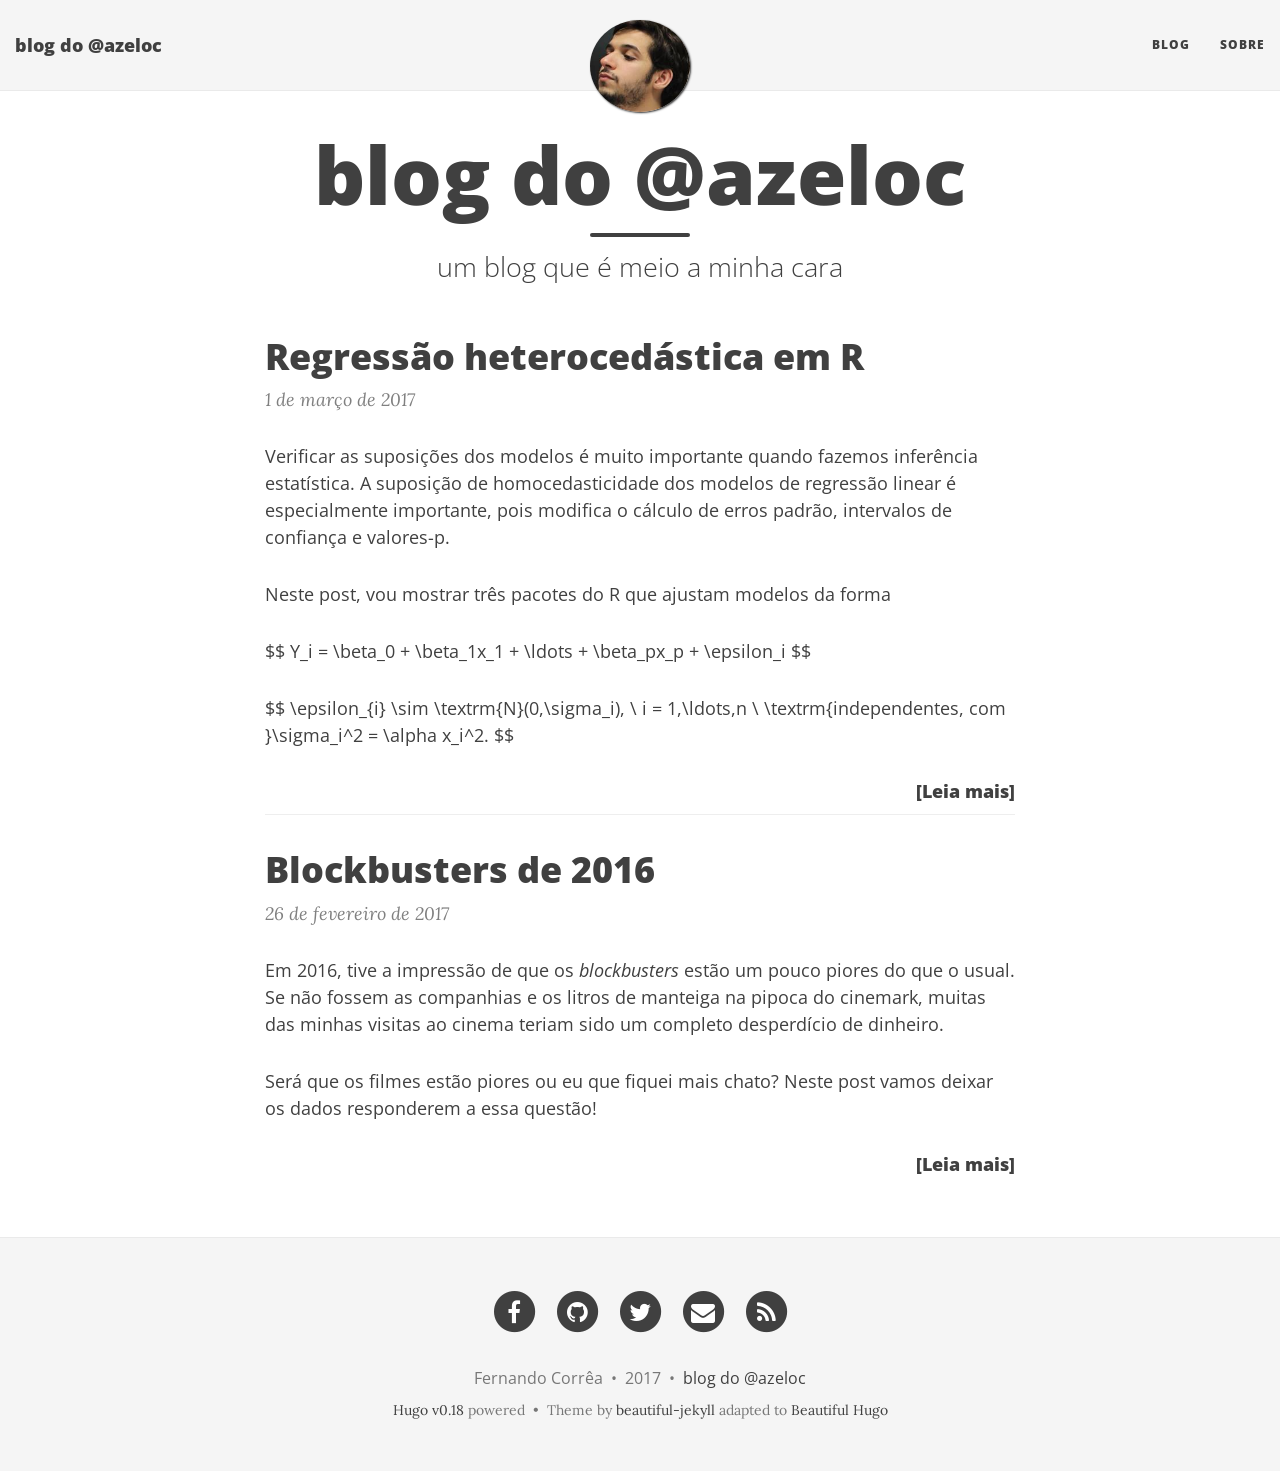
<file: index.html>
<!DOCTYPE html>
<html lang="en">

  <head>
  <meta charset="utf-8" />
  <meta http-equiv="X-UA-Compatible" content="IE=edge">
  <meta name="viewport" content="width=device-width, initial-scale=1.0, maximum-scale=1.0">

  <title>blog do @azeloc</title>
  
  <meta name="author" content="Fernando Corrêa"/>
  <meta name="generator" content="Hugo 0.18" />
  <link href='https://azeloc.github.io/img/favicon.ico' rel='icon' type='image/x-icon'/>

  <link rel="alternate" href="https://azeloc.github.io/index.xml" type="application/rss+xml" title="blog do @azeloc">

  <link rel="stylesheet" href="https://maxcdn.bootstrapcdn.com/font-awesome/4.5.0/css/font-awesome.min.css" />
  <link rel="stylesheet" href="https://azeloc.github.io/css/bootstrap.min.css" />
  <link rel="stylesheet" href="https://azeloc.github.io/css/main.css" />
  <link rel="stylesheet" href="https://fonts.googleapis.com/css?family=Lora:400,700,400italic,700italic" />
  <link rel="stylesheet" href="https://fonts.googleapis.com/css?family=Open+Sans:300italic,400italic,600italic,700italic,800italic,400,300,600,700,800" />
  <link rel="stylesheet" href="https://azeloc.github.io/css/pygment_highlights.css" />
  <link rel="stylesheet" href="https://azeloc.github.io/css/highlight.min.css">
  
  
  <meta property="og:title" content="blog do @azeloc" />
  <meta property="og:type" content="website" />
  <meta property="og:url" content="/" />
  <meta property="og:image" content="/img/avatar-icon.jpg" />
  <link href="https://azeloc.github.io/css/prism.css" rel="stylesheet" />
</head>


  <body>

    <nav class="navbar navbar-default navbar-fixed-top navbar-custom">
  <div class="container-fluid">
    <div class="navbar-header">
      <button type="button" class="navbar-toggle" data-toggle="collapse" data-target="#main-navbar">
        <span class="sr-only">Toggle navigation</span>
        <span class="icon-bar"></span>
        <span class="icon-bar"></span>
        <span class="icon-bar"></span>
      </button>
      <a class="navbar-brand" href="https://azeloc.github.io/">blog do @azeloc</a>
    </div>

    <div class="collapse navbar-collapse" id="main-navbar">
      <ul class="nav navbar-nav navbar-right">
      
        
          <li>
          <a title="Blog" href="/">Blog</a>
  	      </li>
  	    
      
        
          <li>
          <a title="Sobre" href="about">Sobre</a>
  	      </li>
  	    
      
      </ul>
    </div>

	<div class="avatar-container">
	  <div class="avatar-img-border">
      
          <a title="blog do @azeloc" href="https://azeloc.github.io/">
              <img class="avatar-img" src="https://azeloc.github.io/img/avatar-icon.jpg" alt="blog do @azeloc" />
          </a>
      
	  </div>
	</div>

  </div>
</nav>


    <header class="header-section ">
      <div class="intro-header no-img">
        <div class="container">
          <div class="row">
            <div class="col-lg-8 col-lg-offset-2 col-md-10 col-md-offset-1">
              <div class="page-heading">
                <h1>blog do @azeloc</h1>
                
                  <hr class="small">
                  <span class="page-subheading">um blog que é meio a minha cara</span>
                
              </div>
            </div>
          </div>
        </div>
      </div>
    </header>


    <div role="main" class="container">
      <div class="row">
        <div class="col-lg-8 col-lg-offset-2 col-md-10 col-md-offset-1">
          <div class="posts-list">
            
            
            <article class="post-preview">
              <a href="https://azeloc.github.io/post/2017-02-21-regressao-heterocedastica/">
          	  <h2 class="post-title">Regressão heterocedástica em R</h2>
          	
          	    
              </a>

              <p class="post-meta">
                1 de março de 2017
              </p>
            
              <div class="post-entry">
                <p>Verificar as suposições dos modelos é muito importante quando fazemos
inferência estatística. A suposição de homocedasticidade dos modelos de
regressão linear é especialmente importante, pois modifica o cálculo de
erros padrão, intervalos de confiança e valores-p.</p>

<p>Neste post, vou mostrar três pacotes do R que ajustam modelos da forma</p>

<p>$$ Y_i = \beta_0 + \beta_1x_1 + \ldots + \beta_px_p + \epsilon_i $$</p>

<p>$$ \epsilon_{i} \sim \textrm{N}(0,\sigma_i), \ i = 1,\ldots,n \ \textrm{independentes, com }\sigma_i^2 = \alpha x_i^2.  $$</p>
          	  <a href="https://azeloc.github.io/post/2017-02-21-regressao-heterocedastica/" class="post-read-more">[Leia&nbsp;mais]</a>
              </div>
            
             </article>
            
            <article class="post-preview">
              <a href="https://azeloc.github.io/post/2017-02-22-blockbusters-de-2016/">
          	  <h2 class="post-title">Blockbusters de 2016</h2>
          	
          	    
              </a>

              <p class="post-meta">
                26 de fevereiro de 2017
              </p>
            
              <div class="post-entry">
                <p>Em 2016, tive a impressão de que os <em>blockbusters</em> estão um pouco piores
do que o usual. Se não fossem as companhias e os litros de manteiga na
pipoca do cinemark, muitas das minhas visitas ao cinema teriam sido um
completo desperdício de dinheiro.</p>

<p>Será que os filmes estão piores ou eu que fiquei mais chato? Neste post
vamos deixar os dados responderem a essa questão!</p>

<p></p>
          	  <a href="https://azeloc.github.io/post/2017-02-22-blockbusters-de-2016/" class="post-read-more">[Leia&nbsp;mais]</a>
              </div>
            
             </article>
            
          </div>

          
        </div>
      </div>
    </div>

    <footer>
  <div class="container">
    <div class="row">
      <div class="col-lg-8 col-lg-offset-2 col-md-10 col-md-offset-1">
        <ul class="list-inline text-center footer-links">
          
          <li>
            <a href="https://www.facebook.com/fernando.filho.58" title="Facebook">
              <span class="fa-stack fa-lg">
                <i class="fa fa-circle fa-stack-2x"></i>
                <i class="fa fa-facebook fa-stack-1x fa-inverse"></i>
              </span>
            </a>
          </li>
          
          
          <li>
            <a href="https://github.com/azeloc" title="GitHub">
              <span class="fa-stack fa-lg">
                <i class="fa fa-circle fa-stack-2x"></i>
                <i class="fa fa-github fa-stack-1x fa-inverse"></i>
              </span>
            </a>
          </li>
          
		      
          <li>
            <a href="https://twitter.com/azeloc" title="Twitter">
              <span class="fa-stack fa-lg">
                <i class="fa fa-circle fa-stack-2x"></i>
                <i class="fa fa-twitter fa-stack-1x fa-inverse"></i>
              </span>
            </a>
          </li>
          
		      
          <li>
            <a href="mailto:fcorrea@abjur.org.br" title="Email me">
              <span class="fa-stack fa-lg">
                <i class="fa fa-circle fa-stack-2x"></i>
                <i class="fa fa-envelope fa-stack-1x fa-inverse"></i>
              </span>
            </a>
          </li>
          
		      
	    	  
          
          

    		  <li>
      			<a href="https://azeloc.github.io/index.xml" title="RSS">
      			  <span class="fa-stack fa-lg">
        				<i class="fa fa-circle fa-stack-2x"></i>
        				<i class="fa fa-rss fa-stack-1x fa-inverse"></i>
      			  </span>
      			</a>
    		  </li>		

        </ul>
        <p class="credits copyright text-muted">
    	  Fernando Corrêa
    	  &nbsp;&bull;&nbsp;
    	  2017
    		  
    	  
    	  &nbsp;&bull;&nbsp;
    	  <a href="https://azeloc.github.io/">blog do @azeloc</a>
    	  
  	    </p>
  	    
    	<p class="credits theme-by text-muted">
          <a href="http://gohugo.io">Hugo v0.18</a> powered &nbsp;&bull;&nbsp; Theme by <a href="http://deanattali.com/beautiful-jekyll/">beautiful-jekyll</a> adapted to <a href="https://github.com/1138-4EB/beautifulhugo">Beautiful Hugo</a>
          
    	</p>
      </div>
    </div>
  </div>
</footer>

<script src="https://azeloc.github.io/js/jquery-1.11.2.min.js"></script>
<script src="https://azeloc.github.io/js/bootstrap.min.js"></script>
<script src="https://azeloc.github.io/js/main.js"></script>
   <script type = "text/javascript"> 
  var pres = document.getElementsByTagName("pre");
  var codes = document.getElementsByTagName("code");
  
  for (i=0;i<pres.length;i++) {
    pres[i].className = "language-r";
  }
  
  for (i=0;i<codes.length;i++) {
    codes[i].className = "language-r";
  } 
</script>
<script src="https://azeloc.github.io/js/prism.js"></script> 
   <script type="text/javascript"
  src="https://cdn.mathjax.org/mathjax/latest/MathJax.js?config=TeX-AMS-MML_HTMLorMML">
</script>
<script type="text/x-mathjax-config">
  MathJax.Hub.Queue(function() {
    
    
    
    var all = MathJax.Hub.getAllJax(), i;
    for(i = 0; i < all.length; i += 1) {
        all[i].SourceElement().parentNode.className += ' has-jax';
    }
});

MathJax.Hub.Config({
  "HTML-CSS": {
    preferredFont: "STIX"  }
});
</script>
   


  </body>
</html>
</file>
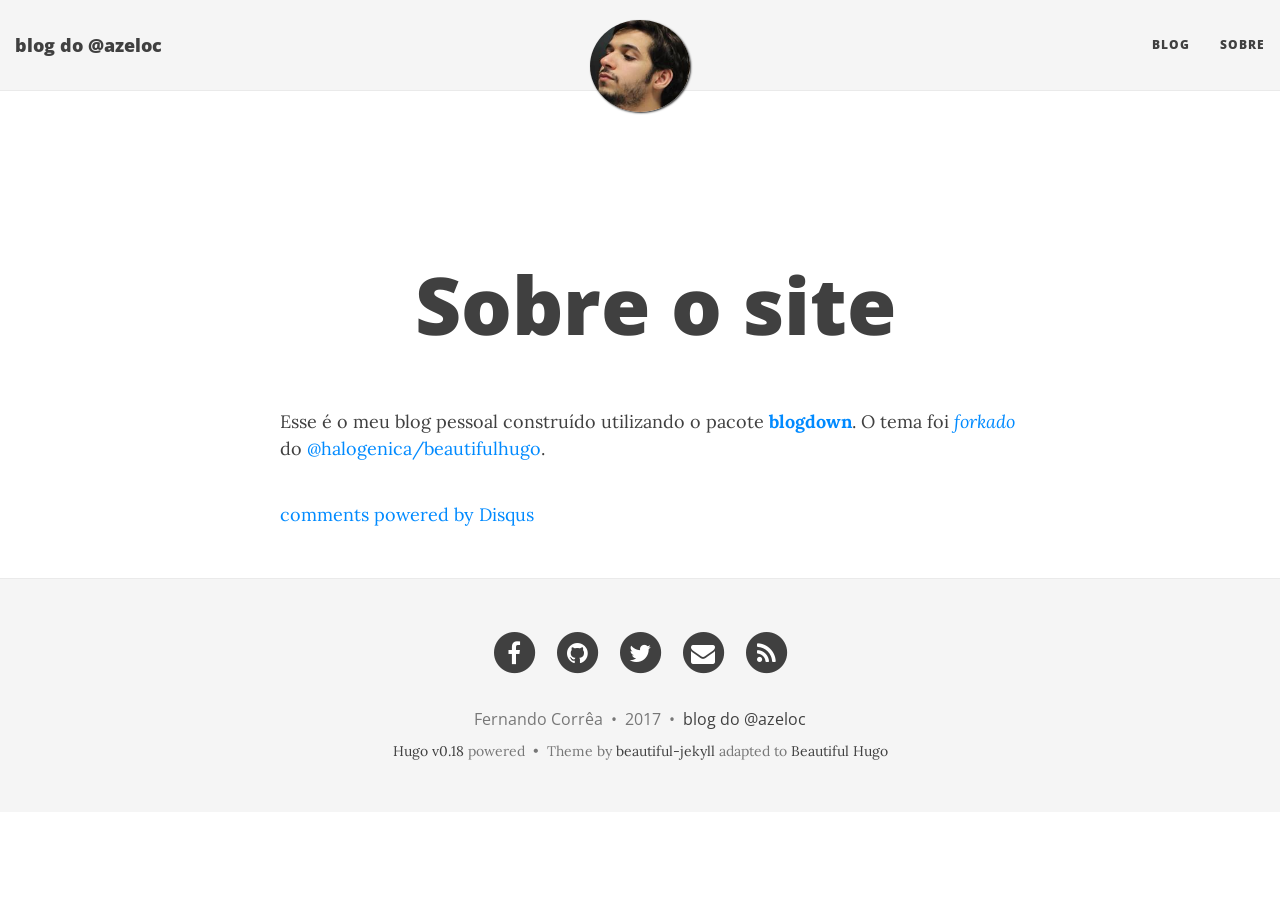
<file: about/index.html>
<!DOCTYPE html>
<html lang="en">

  <head>
  <meta charset="utf-8" />
  <meta http-equiv="X-UA-Compatible" content="IE=edge">
  <meta name="viewport" content="width=device-width, initial-scale=1.0, maximum-scale=1.0">

  <title>Sobre o site</title>
  
  <meta name="author" content="Fernando Corrêa"/>
  <meta name="generator" content="Hugo 0.18" />
  <link href='https://azeloc.github.io/img/favicon.ico' rel='icon' type='image/x-icon'/>

  <link rel="alternate" href="https://azeloc.github.io/index.xml" type="application/rss+xml" title="blog do @azeloc">

  <link rel="stylesheet" href="https://maxcdn.bootstrapcdn.com/font-awesome/4.5.0/css/font-awesome.min.css" />
  <link rel="stylesheet" href="https://azeloc.github.io/css/bootstrap.min.css" />
  <link rel="stylesheet" href="https://azeloc.github.io/css/main.css" />
  <link rel="stylesheet" href="https://fonts.googleapis.com/css?family=Lora:400,700,400italic,700italic" />
  <link rel="stylesheet" href="https://fonts.googleapis.com/css?family=Open+Sans:300italic,400italic,600italic,700italic,800italic,400,300,600,700,800" />
  <link rel="stylesheet" href="https://azeloc.github.io/css/pygment_highlights.css" />
  <link rel="stylesheet" href="https://azeloc.github.io/css/highlight.min.css">
  
  
  <meta property="og:title" content="Sobre o site" />
  <meta property="og:type" content="website" />
  <meta property="og:url" content="/about/" />
  <meta property="og:image" content="/img/avatar-icon.jpg" />
  <link href="https://azeloc.github.io/css/prism.css" rel="stylesheet" />
</head>


  <body>

    <nav class="navbar navbar-default navbar-fixed-top navbar-custom">
  <div class="container-fluid">
    <div class="navbar-header">
      <button type="button" class="navbar-toggle" data-toggle="collapse" data-target="#main-navbar">
        <span class="sr-only">Toggle navigation</span>
        <span class="icon-bar"></span>
        <span class="icon-bar"></span>
        <span class="icon-bar"></span>
      </button>
      <a class="navbar-brand" href="https://azeloc.github.io/">blog do @azeloc</a>
    </div>

    <div class="collapse navbar-collapse" id="main-navbar">
      <ul class="nav navbar-nav navbar-right">
      
        
          <li>
          <a title="Blog" href="/">Blog</a>
  	      </li>
  	    
      
        
          <li>
          <a title="Sobre" href="about">Sobre</a>
  	      </li>
  	    
      
      </ul>
    </div>

	<div class="avatar-container">
	  <div class="avatar-img-border">
      
          <a title="blog do @azeloc" href="https://azeloc.github.io/">
              <img class="avatar-img" src="https://azeloc.github.io/img/avatar-icon.jpg" alt="blog do @azeloc" />
          </a>
      
	  </div>
	</div>

  </div>
</nav>


    <div role="main" class="container main-content">

      



  

  <header class="header-section ">
  
  <div class="intro-header no-img">
      <div class="container">
    <div class="row">
      <div class="col-lg-8 col-lg-offset-2 col-md-10 col-md-offset-1">
        <div class="page-heading">
          <h1>Sobre o site</h1>
      
      
      
        </div>
      </div>
    </div>
  </div>
  </div>
  </header>

	  
      
        <div class="container" role="main">
  <div class="row">
    <div class="col-lg-8 col-lg-offset-2 col-md-10 col-md-offset-1">
      <p>Esse é o meu blog pessoal construído utilizando o pacote <a href="https://github.com/rstudio/blogdown"><strong>blogdown</strong></a>. O tema foi <a href="(https://github.com/azeloc/beautifulhugo)."><em>forkado</em></a> do <a href="https://github.com/halogenica/beautifulhugo">@halogenica/beautifulhugo</a>.</p>

      
        <div class="disqus-comments">
        <div id="disqus_thread"></div>
<script type="text/javascript">
    var disqus_shortname = 'azeloc-github-io';
    var disqus_identifier = 'https:\/\/azeloc.github.io\/about\/';
    var disqus_title = 'Sobre o site';
    var disqus_url = 'https:\/\/azeloc.github.io\/about\/';

    (function() {
        var dsq = document.createElement('script'); dsq.type = 'text/javascript'; dsq.async = true;
        dsq.src = '//' + disqus_shortname + '.disqus.com/embed.js';
        (document.getElementsByTagName('head')[0] || document.getElementsByTagName('body')[0]).appendChild(dsq);
    })();
</script>
<noscript>Please enable JavaScript to view the <a href="http://disqus.com/?ref_noscript">comments powered by Disqus.</a></noscript>
<a href="http://disqus.com" class="dsq-brlink">comments powered by <span class="logo-disqus">Disqus</span></a>
        </div>
      
    </div>
  </div>
</div>

      

    </div>

    <footer>
  <div class="container">
    <div class="row">
      <div class="col-lg-8 col-lg-offset-2 col-md-10 col-md-offset-1">
        <ul class="list-inline text-center footer-links">
          
          <li>
            <a href="https://www.facebook.com/fernando.filho.58" title="Facebook">
              <span class="fa-stack fa-lg">
                <i class="fa fa-circle fa-stack-2x"></i>
                <i class="fa fa-facebook fa-stack-1x fa-inverse"></i>
              </span>
            </a>
          </li>
          
          
          <li>
            <a href="https://github.com/azeloc" title="GitHub">
              <span class="fa-stack fa-lg">
                <i class="fa fa-circle fa-stack-2x"></i>
                <i class="fa fa-github fa-stack-1x fa-inverse"></i>
              </span>
            </a>
          </li>
          
		      
          <li>
            <a href="https://twitter.com/azeloc" title="Twitter">
              <span class="fa-stack fa-lg">
                <i class="fa fa-circle fa-stack-2x"></i>
                <i class="fa fa-twitter fa-stack-1x fa-inverse"></i>
              </span>
            </a>
          </li>
          
		      
          <li>
            <a href="mailto:fcorrea@abjur.org.br" title="Email me">
              <span class="fa-stack fa-lg">
                <i class="fa fa-circle fa-stack-2x"></i>
                <i class="fa fa-envelope fa-stack-1x fa-inverse"></i>
              </span>
            </a>
          </li>
          
		      
	    	  
          
          

    		  <li>
      			<a href="https://azeloc.github.io/index.xml" title="RSS">
      			  <span class="fa-stack fa-lg">
        				<i class="fa fa-circle fa-stack-2x"></i>
        				<i class="fa fa-rss fa-stack-1x fa-inverse"></i>
      			  </span>
      			</a>
    		  </li>		

        </ul>
        <p class="credits copyright text-muted">
    	  Fernando Corrêa
    	  &nbsp;&bull;&nbsp;
    	  2017
    		  
    	  
    	  &nbsp;&bull;&nbsp;
    	  <a href="https://azeloc.github.io/">blog do @azeloc</a>
    	  
  	    </p>
  	    
    	<p class="credits theme-by text-muted">
          <a href="http://gohugo.io">Hugo v0.18</a> powered &nbsp;&bull;&nbsp; Theme by <a href="http://deanattali.com/beautiful-jekyll/">beautiful-jekyll</a> adapted to <a href="https://github.com/1138-4EB/beautifulhugo">Beautiful Hugo</a>
          
    	</p>
      </div>
    </div>
  </div>
</footer>

<script src="https://azeloc.github.io/js/jquery-1.11.2.min.js"></script>
<script src="https://azeloc.github.io/js/bootstrap.min.js"></script>
<script src="https://azeloc.github.io/js/main.js"></script>
   <script type = "text/javascript"> 
  var pres = document.getElementsByTagName("pre");
  var codes = document.getElementsByTagName("code");
  
  for (i=0;i<pres.length;i++) {
    pres[i].className = "language-r";
  }
  
  for (i=0;i<codes.length;i++) {
    codes[i].className = "language-r";
  } 
</script>
<script src="https://azeloc.github.io/js/prism.js"></script> 
   <script type="text/javascript"
  src="https://cdn.mathjax.org/mathjax/latest/MathJax.js?config=TeX-AMS-MML_HTMLorMML">
</script>
<script type="text/x-mathjax-config">
  MathJax.Hub.Queue(function() {
    
    
    
    var all = MathJax.Hub.getAllJax(), i;
    for(i = 0; i < all.length; i += 1) {
        all[i].SourceElement().parentNode.className += ' has-jax';
    }
});

MathJax.Hub.Config({
  "HTML-CSS": {
    preferredFont: "STIX"  }
});
</script>
   


  </body>
</html>
</file>
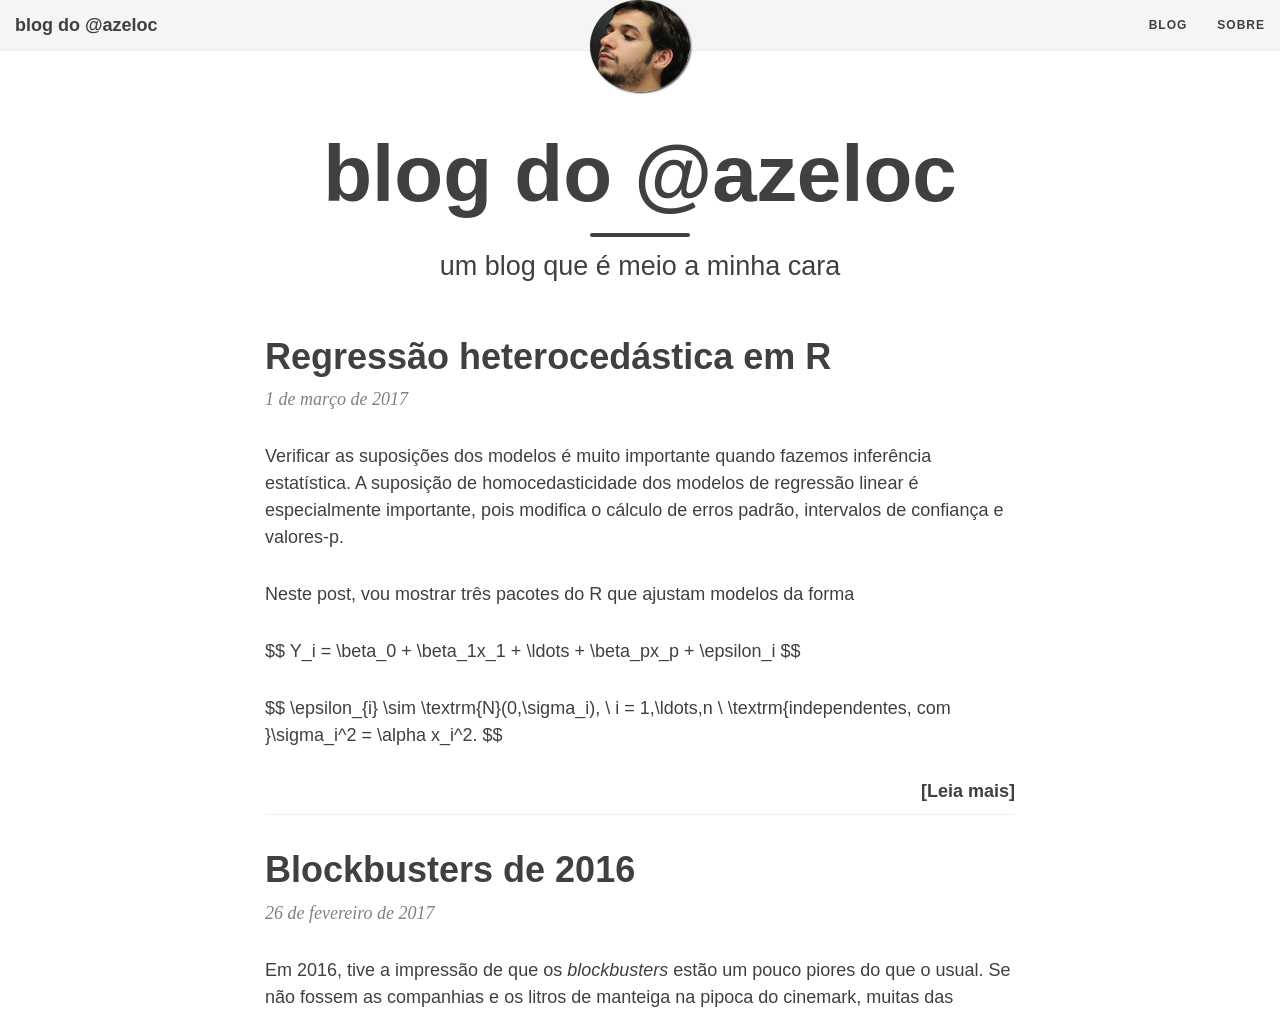
<file: page/1/index.html>
<!DOCTYPE html><html><head><title>https://azeloc.github.io/</title><link rel="canonical" href="https://azeloc.github.io/"/><meta http-equiv="content-type" content="text/html; charset=utf-8" /><meta http-equiv="refresh" content="0; url=https://azeloc.github.io/" /></head></html>
</file>
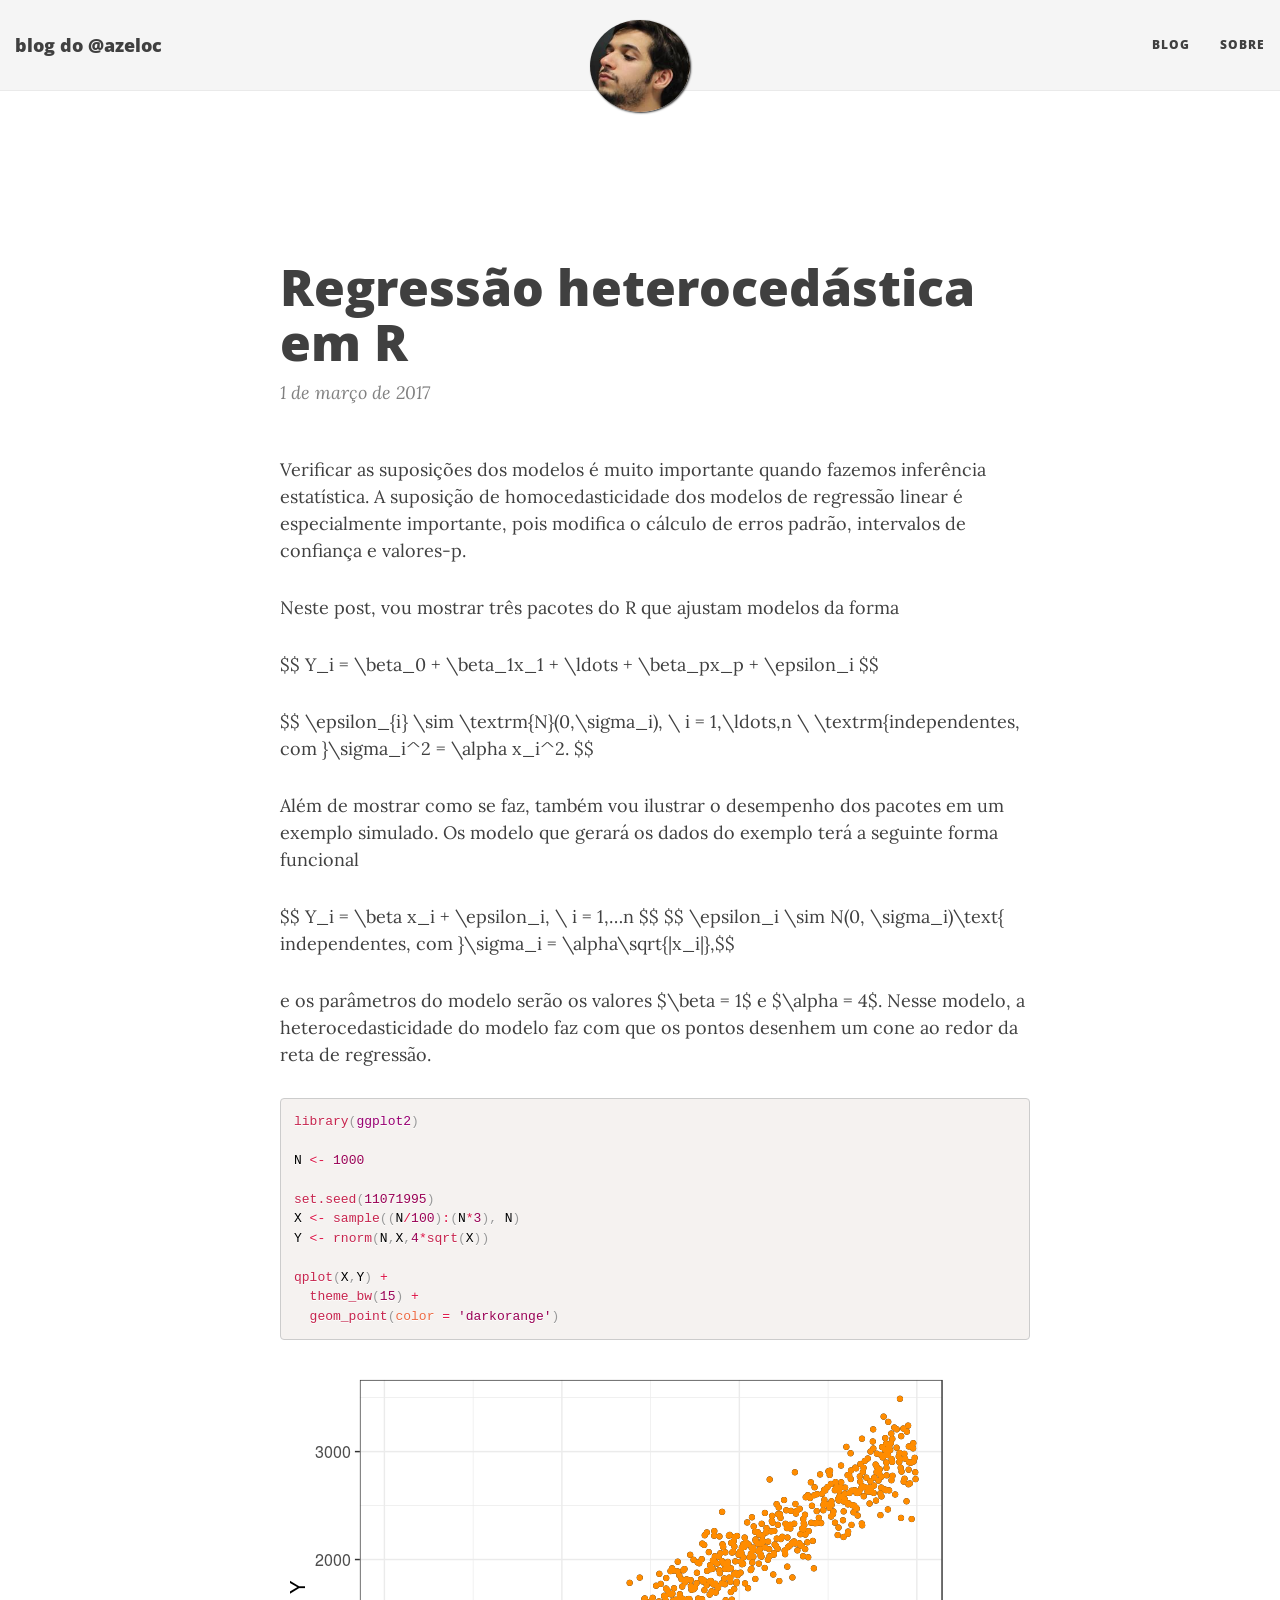
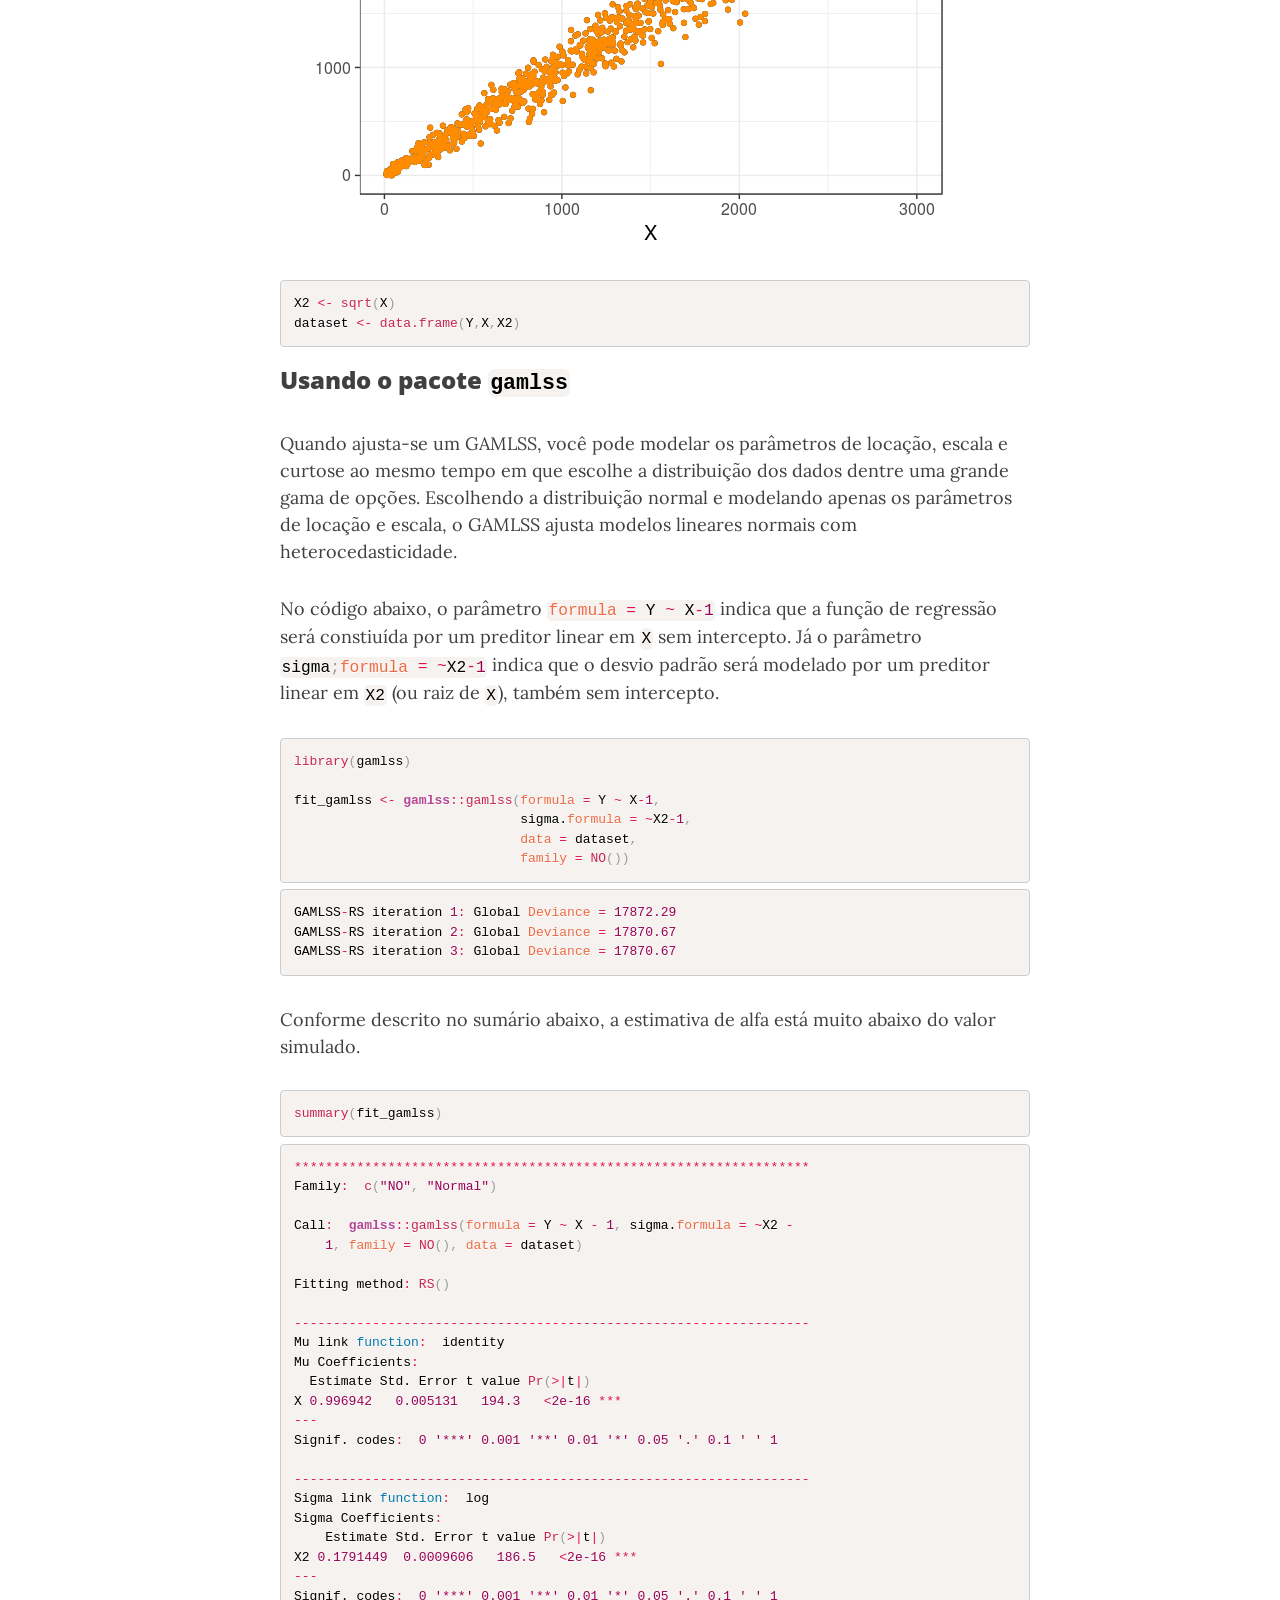
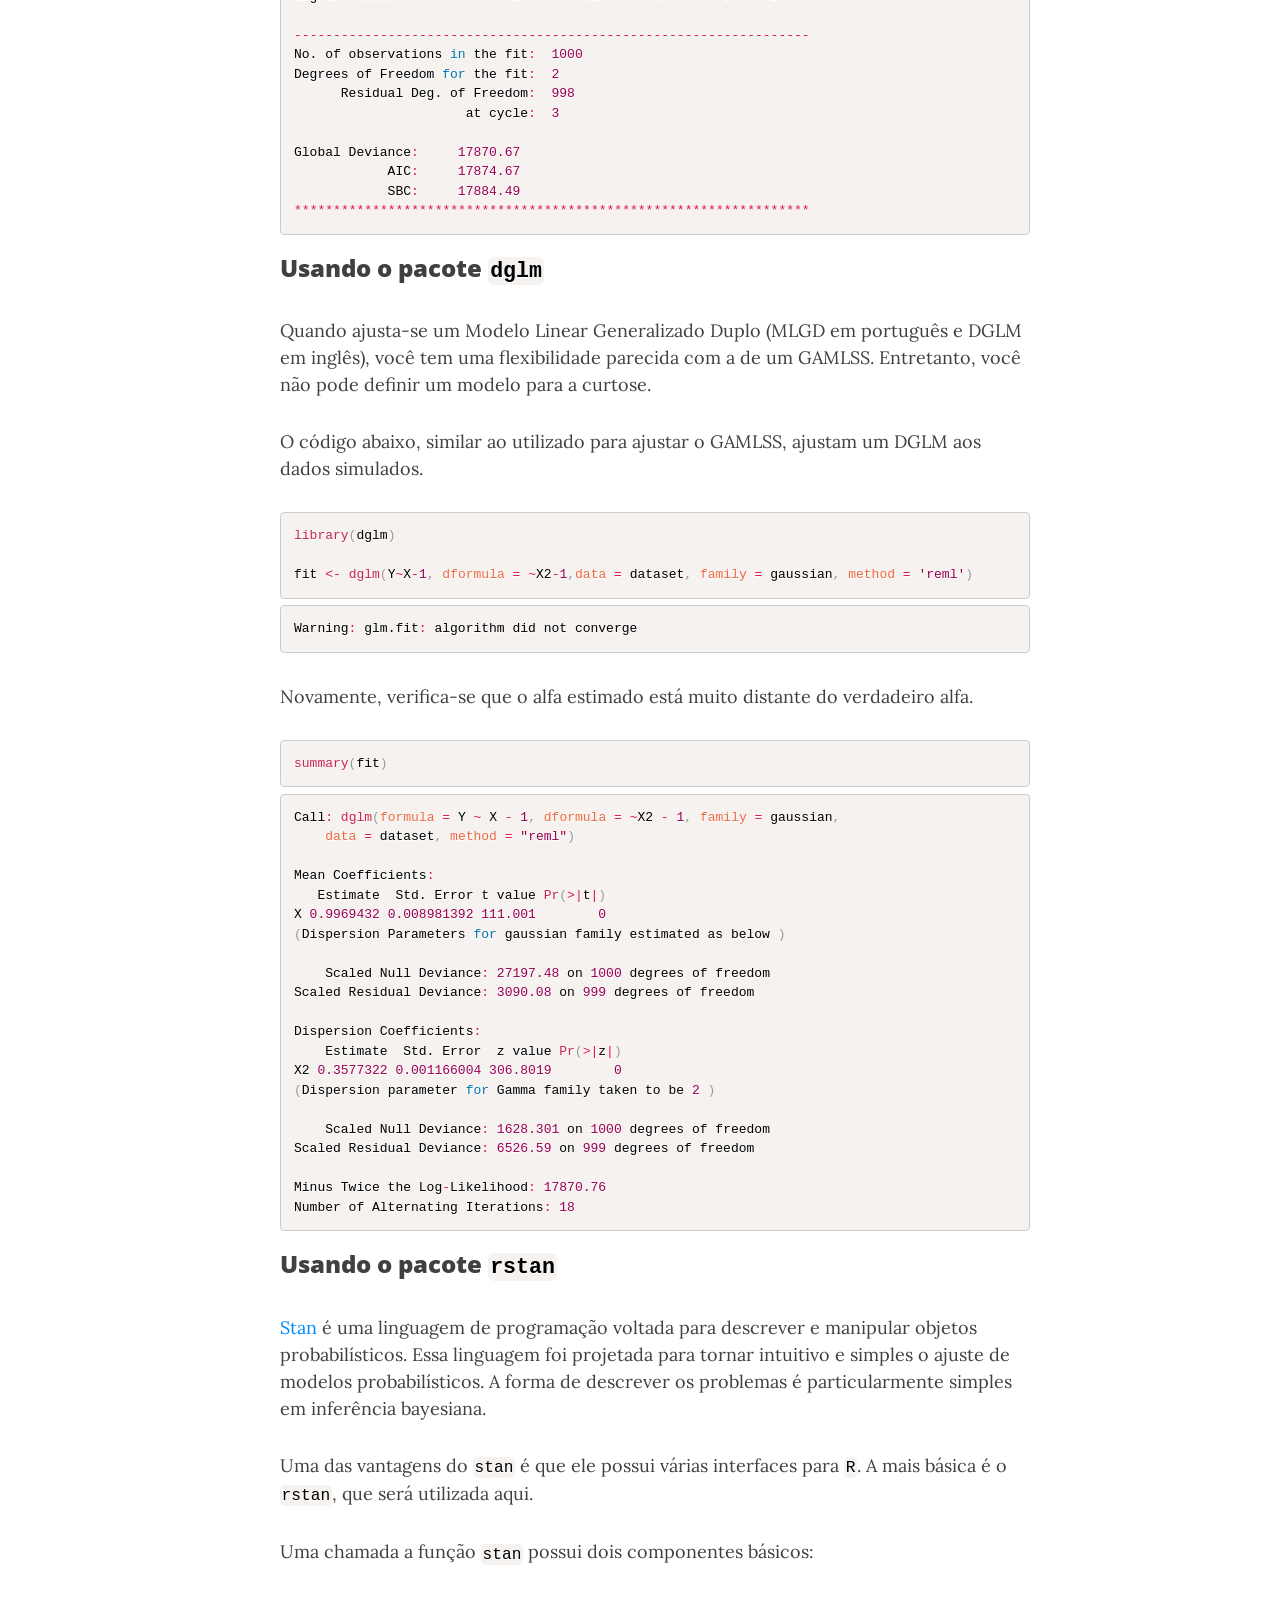
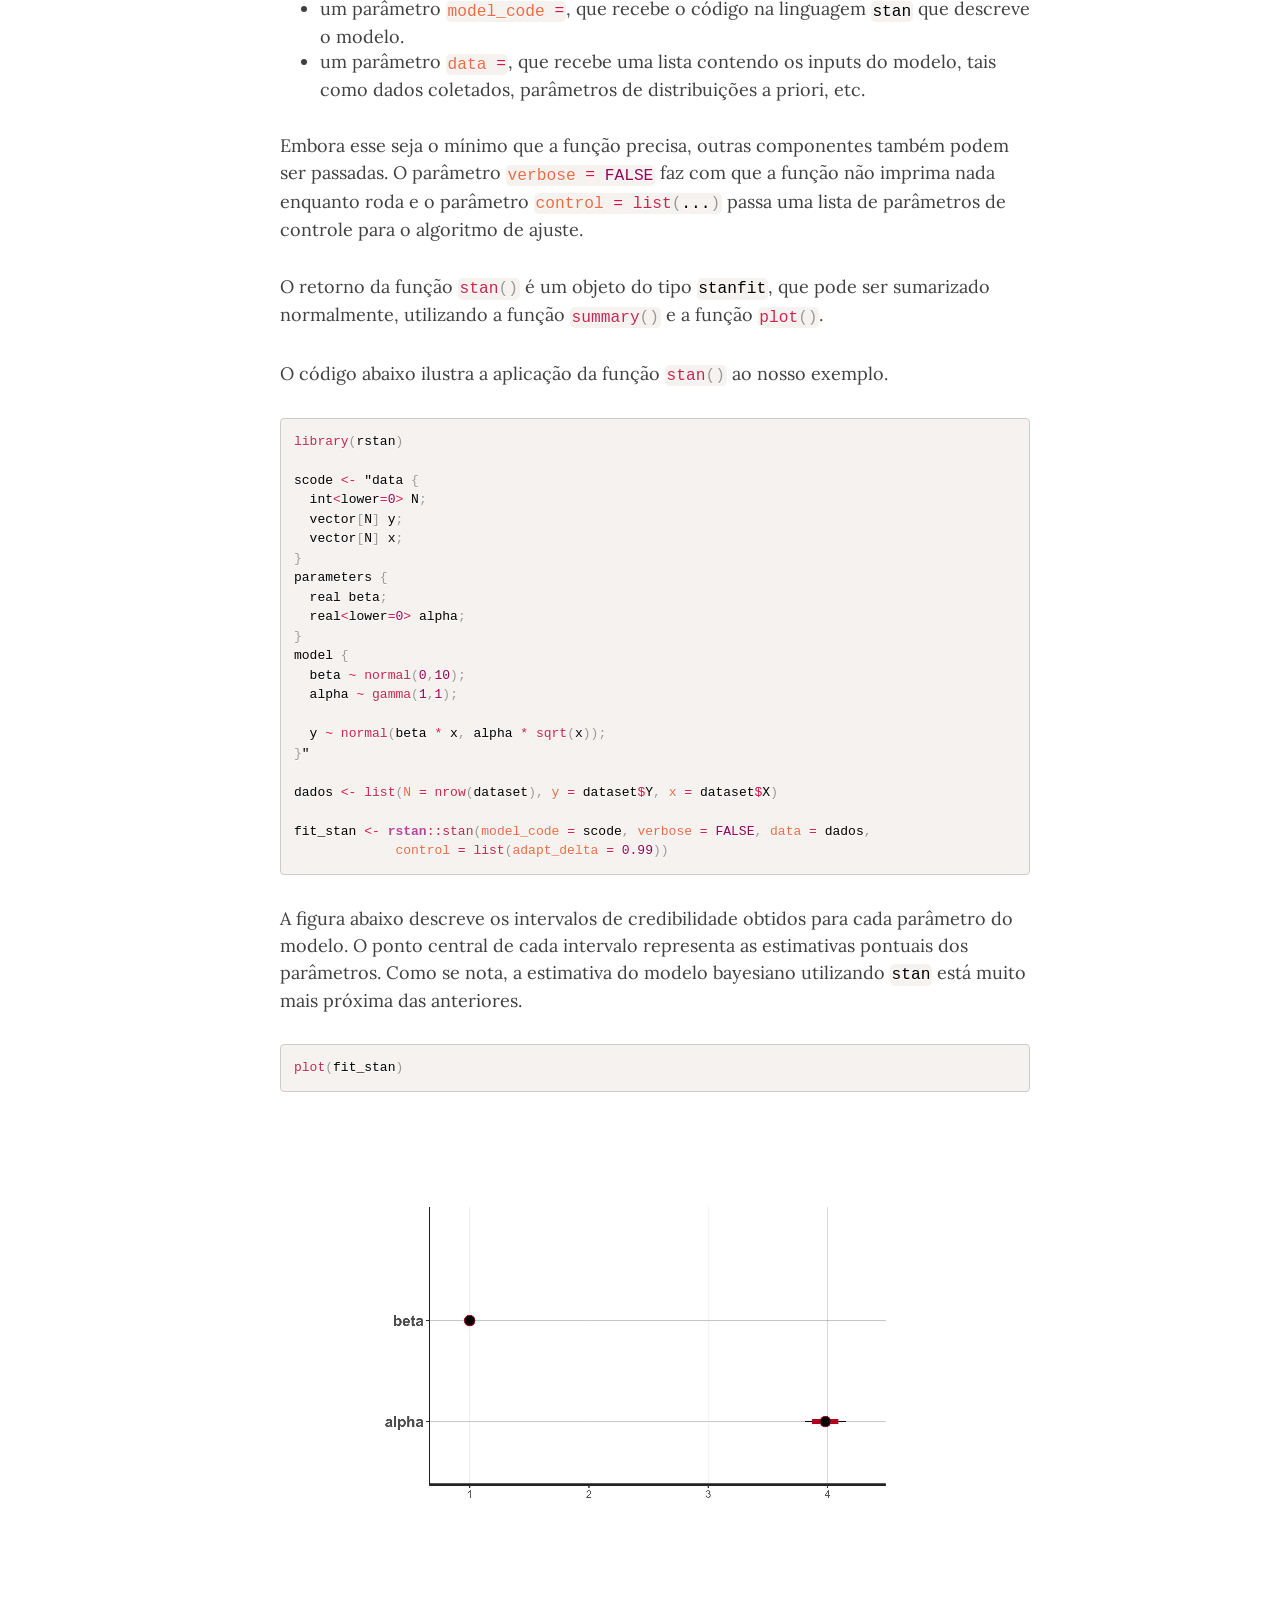
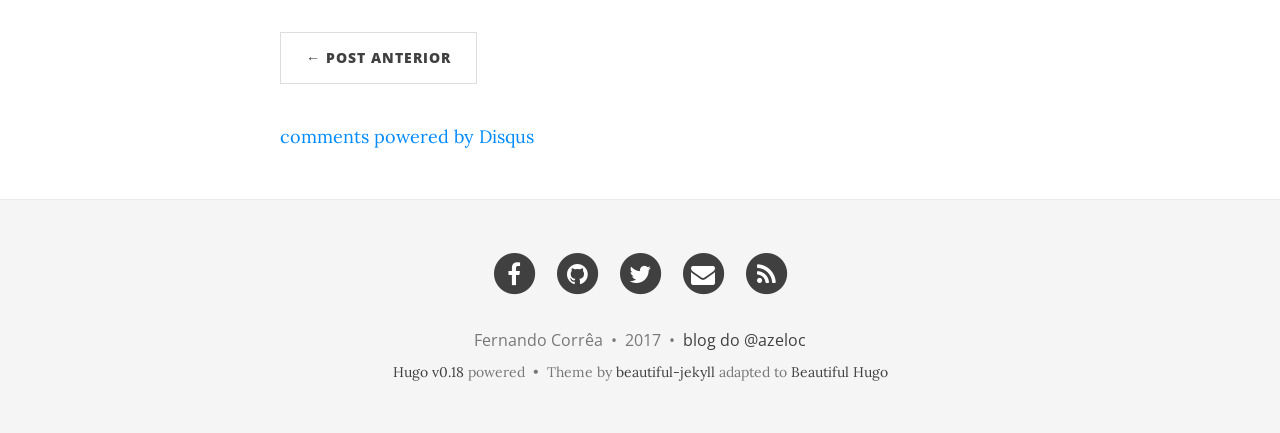
<file: post/2017-02-21-regressao-heterocedastica/index.html>
<!DOCTYPE html>
<html lang="en">

  <head>
  <meta charset="utf-8" />
  <meta http-equiv="X-UA-Compatible" content="IE=edge">
  <meta name="viewport" content="width=device-width, initial-scale=1.0, maximum-scale=1.0">

  <title>Regressão heterocedástica em R</title>
  
  <meta name="author" content="Fernando Corrêa"/>
  <meta name="generator" content="Hugo 0.18" />
  <link href='https://azeloc.github.io/img/favicon.ico' rel='icon' type='image/x-icon'/>

  <link rel="alternate" href="https://azeloc.github.io/index.xml" type="application/rss+xml" title="blog do @azeloc">

  <link rel="stylesheet" href="https://maxcdn.bootstrapcdn.com/font-awesome/4.5.0/css/font-awesome.min.css" />
  <link rel="stylesheet" href="https://azeloc.github.io/css/bootstrap.min.css" />
  <link rel="stylesheet" href="https://azeloc.github.io/css/main.css" />
  <link rel="stylesheet" href="https://fonts.googleapis.com/css?family=Lora:400,700,400italic,700italic" />
  <link rel="stylesheet" href="https://fonts.googleapis.com/css?family=Open+Sans:300italic,400italic,600italic,700italic,800italic,400,300,600,700,800" />
  <link rel="stylesheet" href="https://azeloc.github.io/css/pygment_highlights.css" />
  <link rel="stylesheet" href="https://azeloc.github.io/css/highlight.min.css">
  
  
  <meta property="og:title" content="Regressão heterocedástica em R" />
  <meta property="og:type" content="website" />
  <meta property="og:url" content="/post/2017-02-21-regressao-heterocedastica/" />
  <meta property="og:image" content="/img/avatar-icon.jpg" />
  <link href="https://azeloc.github.io/css/prism.css" rel="stylesheet" />
</head>


  <body>

    <nav class="navbar navbar-default navbar-fixed-top navbar-custom">
  <div class="container-fluid">
    <div class="navbar-header">
      <button type="button" class="navbar-toggle" data-toggle="collapse" data-target="#main-navbar">
        <span class="sr-only">Toggle navigation</span>
        <span class="icon-bar"></span>
        <span class="icon-bar"></span>
        <span class="icon-bar"></span>
      </button>
      <a class="navbar-brand" href="https://azeloc.github.io/">blog do @azeloc</a>
    </div>

    <div class="collapse navbar-collapse" id="main-navbar">
      <ul class="nav navbar-nav navbar-right">
      
        
          <li>
          <a title="Blog" href="/">Blog</a>
  	      </li>
  	    
      
        
          <li>
          <a title="Sobre" href="about">Sobre</a>
  	      </li>
  	    
      
      </ul>
    </div>

	<div class="avatar-container">
	  <div class="avatar-img-border">
      
          <a title="blog do @azeloc" href="https://azeloc.github.io/">
              <img class="avatar-img" src="https://azeloc.github.io/img/avatar-icon.jpg" alt="blog do @azeloc" />
          </a>
      
	  </div>
	</div>

  </div>
</nav>


    <div role="main" class="container main-content">

      



  

  <header class="header-section ">
  
  <div class="intro-header no-img">
      <div class="container">
    <div class="row">
      <div class="col-lg-8 col-lg-offset-2 col-md-10 col-md-offset-1">
        <div class="post-heading">
          <h1>Regressão heterocedástica em R</h1>
      
      
      
      <span class="post-meta">1 de março de 2017</span>
      
        </div>
      </div>
    </div>
  </div>
  </div>
  </header>

	  
      
        <div class="container">
  <div class="row">
    <div class="col-lg-8 col-lg-offset-2 col-md-10 col-md-offset-1">
      <article role="main" class="blog-post">
          <p>Verificar as suposições dos modelos é muito importante quando fazemos
inferência estatística. A suposição de homocedasticidade dos modelos de
regressão linear é especialmente importante, pois modifica o cálculo de
erros padrão, intervalos de confiança e valores-p.</p>

<p>Neste post, vou mostrar três pacotes do R que ajustam modelos da forma</p>

<p>$$ Y_i = \beta_0 + \beta_1x_1 + \ldots + \beta_px_p + \epsilon_i $$</p>

<p>$$ \epsilon_{i} \sim \textrm{N}(0,\sigma_i), \ i = 1,\ldots,n \ \textrm{independentes, com }\sigma_i^2 = \alpha x_i^2.  $$</p>

<p>
Além de mostrar como se faz, também vou ilustrar o desempenho dos
pacotes em um exemplo simulado. Os modelo que gerará os dados do exemplo
terá a seguinte forma funcional</p>

<p>$$ Y_i = \beta x_i + \epsilon_i, \ i = 1,&hellip;n $$
$$ \epsilon_i \sim N(0, \sigma_i)\text{ independentes, com }\sigma_i = \alpha\sqrt{|x_i|},$$</p>

<p>e os parâmetros do modelo serão os valores $\beta = 1$ e $\alpha = 4$.
Nesse modelo, a heterocedasticidade do modelo faz com que os pontos
desenhem um cone ao redor da reta de regressão.</p>

<pre><code class="language-r">library(ggplot2)

N &lt;- 1000

set.seed(11071995)
X &lt;- sample((N/100):(N*3), N)
Y &lt;- rnorm(N,X,4*sqrt(X))

qplot(X,Y) + 
  theme_bw(15) + 
  geom_point(color = 'darkorange')
</code></pre>

<p><img src="2017-02-21-regressao-heterocedastica_files/figure-markdown/unnamed-chunk-1-1.png" alt="" /></p>

<pre><code class="language-r">X2 &lt;- sqrt(X)
dataset &lt;- data.frame(Y,X,X2)
</code></pre>

<h3 id="usando-o-pacote-gamlss">Usando o pacote <code>gamlss</code></h3>

<p>Quando ajusta-se um GAMLSS, você pode modelar os parâmetros de locação,
escala e curtose ao mesmo tempo em que escolhe a distribuição dos dados
dentre uma grande gama de opções. Escolhendo a distribuição normal e
modelando apenas os parâmetros de locação e escala, o GAMLSS ajusta
modelos lineares normais com heterocedasticidade.</p>

<p>No código abaixo, o parâmetro <code>formula = Y ~ X-1</code> indica que a função de
regressão será constiuída por um preditor linear em <code>X</code> sem intercepto.
Já o parâmetro <code>sigma;formula = ~X2-1</code> indica que o desvio padrão será
modelado por um preditor linear em <code>X2</code> (ou raiz de <code>X</code>), também sem
intercepto.</p>

<pre><code class="language-r">library(gamlss)

fit_gamlss &lt;- gamlss::gamlss(formula = Y ~ X-1,
                             sigma.formula = ~X2-1,
                             data = dataset,
                             family = NO())
</code></pre>

<pre><code>GAMLSS-RS iteration 1: Global Deviance = 17872.29 
GAMLSS-RS iteration 2: Global Deviance = 17870.67 
GAMLSS-RS iteration 3: Global Deviance = 17870.67 
</code></pre>

<p>Conforme descrito no sumário abaixo, a estimativa de alfa está muito
abaixo do valor simulado.</p>

<pre><code class="language-r">summary(fit_gamlss)
</code></pre>

<pre><code>******************************************************************
Family:  c(&quot;NO&quot;, &quot;Normal&quot;) 

Call:  gamlss::gamlss(formula = Y ~ X - 1, sigma.formula = ~X2 -  
    1, family = NO(), data = dataset) 

Fitting method: RS() 

------------------------------------------------------------------
Mu link function:  identity
Mu Coefficients:
  Estimate Std. Error t value Pr(&gt;|t|)    
X 0.996942   0.005131   194.3   &lt;2e-16 ***
---
Signif. codes:  0 '***' 0.001 '**' 0.01 '*' 0.05 '.' 0.1 ' ' 1

------------------------------------------------------------------
Sigma link function:  log
Sigma Coefficients:
    Estimate Std. Error t value Pr(&gt;|t|)    
X2 0.1791449  0.0009606   186.5   &lt;2e-16 ***
---
Signif. codes:  0 '***' 0.001 '**' 0.01 '*' 0.05 '.' 0.1 ' ' 1

------------------------------------------------------------------
No. of observations in the fit:  1000 
Degrees of Freedom for the fit:  2
      Residual Deg. of Freedom:  998 
                      at cycle:  3 

Global Deviance:     17870.67 
            AIC:     17874.67 
            SBC:     17884.49 
******************************************************************
</code></pre>

<h3 id="usando-o-pacote-dglm">Usando o pacote <code>dglm</code></h3>

<p>Quando ajusta-se um Modelo Linear Generalizado Duplo (MLGD em português
e DGLM em inglês), você tem uma flexibilidade parecida com a de um
GAMLSS. Entretanto, você não pode definir um modelo para a curtose.</p>

<p>O código abaixo, similar ao utilizado para ajustar o GAMLSS, ajustam um
DGLM aos dados simulados.</p>

<pre><code class="language-r">library(dglm)

fit &lt;- dglm(Y~X-1, dformula = ~X2-1,data = dataset, family = gaussian, method = 'reml')
</code></pre>

<pre><code>Warning: glm.fit: algorithm did not converge
</code></pre>

<p>Novamente, verifica-se que o alfa estimado está muito distante do
verdadeiro alfa.</p>

<pre><code class="language-r">summary(fit)
</code></pre>

<pre><code>Call: dglm(formula = Y ~ X - 1, dformula = ~X2 - 1, family = gaussian, 
    data = dataset, method = &quot;reml&quot;)

Mean Coefficients:
   Estimate  Std. Error t value Pr(&gt;|t|)
X 0.9969432 0.008981392 111.001        0
(Dispersion Parameters for gaussian family estimated as below )

    Scaled Null Deviance: 27197.48 on 1000 degrees of freedom
Scaled Residual Deviance: 3090.08 on 999 degrees of freedom

Dispersion Coefficients:
    Estimate  Std. Error  z value Pr(&gt;|z|)
X2 0.3577322 0.001166004 306.8019        0
(Dispersion parameter for Gamma family taken to be 2 )

    Scaled Null Deviance: 1628.301 on 1000 degrees of freedom
Scaled Residual Deviance: 6526.59 on 999 degrees of freedom

Minus Twice the Log-Likelihood: 17870.76 
Number of Alternating Iterations: 18 
</code></pre>

<h3 id="usando-o-pacote-rstan">Usando o pacote <code>rstan</code></h3>

<p><a href="http://mc-stan.org/">Stan</a> é uma linguagem de programação voltada para
descrever e manipular objetos probabilísticos. Essa linguagem foi
projetada para tornar intuitivo e simples o ajuste de modelos
probabilísticos. A forma de descrever os problemas é particularmente
simples em inferência bayesiana.</p>

<p>Uma das vantagens do <code>stan</code> é que ele possui várias interfaces para <code>R</code>.
A mais básica é o <code>rstan</code>, que será utilizada aqui.</p>

<p>Uma chamada a função <code>stan</code> possui dois componentes básicos:</p>

<ul>
<li>um parâmetro <code>model_code =</code>, que recebe o código na linguagem <code>stan</code>
que descreve o modelo.</li>
<li>um parâmetro <code>data =</code>, que recebe uma lista contendo os inputs do
modelo, tais como dados coletados, parâmetros de distribuições a
priori, etc.</li>
</ul>

<p>Embora esse seja o mínimo que a função precisa, outras componentes
também podem ser passadas. O parâmetro <code>verbose = FALSE</code> faz com que a
função não imprima nada enquanto roda e o parâmetro
<code>control = list(...)</code> passa uma lista de parâmetros de controle para o
algoritmo de ajuste.</p>

<p>O retorno da função <code>stan()</code> é um objeto do tipo <code>stanfit</code>, que pode ser
sumarizado normalmente, utilizando a função <code>summary()</code> e a função
<code>plot()</code>.</p>

<p>O código abaixo ilustra a aplicação da função <code>stan()</code> ao nosso exemplo.</p>

<pre><code class="language-r">library(rstan)

scode &lt;- &quot;data {
  int&lt;lower=0&gt; N;
  vector[N] y;
  vector[N] x;
}
parameters {
  real beta;
  real&lt;lower=0&gt; alpha;
}
model {
  beta ~ normal(0,10);
  alpha ~ gamma(1,1);

  y ~ normal(beta * x, alpha * sqrt(x));
}&quot;

dados &lt;- list(N = nrow(dataset), y = dataset$Y, x = dataset$X)

fit_stan &lt;- rstan::stan(model_code = scode, verbose = FALSE, data = dados,
             control = list(adapt_delta = 0.99))
</code></pre>

<p>A figura abaixo descreve os intervalos de credibilidade obtidos para
cada parâmetro do modelo. O ponto central de cada intervalo representa
as estimativas pontuais dos parâmetros. Como se nota, a estimativa do
modelo bayesiano utilizando <code>stan</code> está muito mais próxima das
anteriores.</p>

<pre><code class="language-r">plot(fit_stan)
</code></pre>

<p><img src="2017-02-21-regressao-heterocedastica_files/figure-markdown/unnamed-chunk-8-1.png" alt="" /></p>
      </article>

      <ul class="pager blog-pager">
        
        <li class="previous">
          <a href="https://azeloc.github.io/post/2017-02-22-blockbusters-de-2016/" data-toggle="tooltip" data-placement="top" title="Blockbusters de 2016">&larr; Post anterior </a>
        </li>
        
        
      </ul>

      
      <div class="disqus-comments">
        <div id="disqus_thread"></div>
<script type="text/javascript">
    var disqus_shortname = 'azeloc-github-io';
    var disqus_identifier = 'https:\/\/azeloc.github.io\/post\/2017-02-21-regressao-heterocedastica\/';
    var disqus_title = 'Regressão heterocedástica em R';
    var disqus_url = 'https:\/\/azeloc.github.io\/post\/2017-02-21-regressao-heterocedastica\/';

    (function() {
        var dsq = document.createElement('script'); dsq.type = 'text/javascript'; dsq.async = true;
        dsq.src = '//' + disqus_shortname + '.disqus.com/embed.js';
        (document.getElementsByTagName('head')[0] || document.getElementsByTagName('body')[0]).appendChild(dsq);
    })();
</script>
<noscript>Please enable JavaScript to view the <a href="http://disqus.com/?ref_noscript">comments powered by Disqus.</a></noscript>
<a href="http://disqus.com" class="dsq-brlink">comments powered by <span class="logo-disqus">Disqus</span></a>
      </div>
      

    </div>
  </div>
</div>

      

    </div>

    <footer>
  <div class="container">
    <div class="row">
      <div class="col-lg-8 col-lg-offset-2 col-md-10 col-md-offset-1">
        <ul class="list-inline text-center footer-links">
          
          <li>
            <a href="https://www.facebook.com/fernando.filho.58" title="Facebook">
              <span class="fa-stack fa-lg">
                <i class="fa fa-circle fa-stack-2x"></i>
                <i class="fa fa-facebook fa-stack-1x fa-inverse"></i>
              </span>
            </a>
          </li>
          
          
          <li>
            <a href="https://github.com/azeloc" title="GitHub">
              <span class="fa-stack fa-lg">
                <i class="fa fa-circle fa-stack-2x"></i>
                <i class="fa fa-github fa-stack-1x fa-inverse"></i>
              </span>
            </a>
          </li>
          
		      
          <li>
            <a href="https://twitter.com/azeloc" title="Twitter">
              <span class="fa-stack fa-lg">
                <i class="fa fa-circle fa-stack-2x"></i>
                <i class="fa fa-twitter fa-stack-1x fa-inverse"></i>
              </span>
            </a>
          </li>
          
		      
          <li>
            <a href="mailto:fcorrea@abjur.org.br" title="Email me">
              <span class="fa-stack fa-lg">
                <i class="fa fa-circle fa-stack-2x"></i>
                <i class="fa fa-envelope fa-stack-1x fa-inverse"></i>
              </span>
            </a>
          </li>
          
		      
	    	  
          
          

    		  <li>
      			<a href="https://azeloc.github.io/index.xml" title="RSS">
      			  <span class="fa-stack fa-lg">
        				<i class="fa fa-circle fa-stack-2x"></i>
        				<i class="fa fa-rss fa-stack-1x fa-inverse"></i>
      			  </span>
      			</a>
    		  </li>		

        </ul>
        <p class="credits copyright text-muted">
    	  Fernando Corrêa
    	  &nbsp;&bull;&nbsp;
    	  2017
    		  
    	  
    	  &nbsp;&bull;&nbsp;
    	  <a href="https://azeloc.github.io/">blog do @azeloc</a>
    	  
  	    </p>
  	    
    	<p class="credits theme-by text-muted">
          <a href="http://gohugo.io">Hugo v0.18</a> powered &nbsp;&bull;&nbsp; Theme by <a href="http://deanattali.com/beautiful-jekyll/">beautiful-jekyll</a> adapted to <a href="https://github.com/1138-4EB/beautifulhugo">Beautiful Hugo</a>
          
    	</p>
      </div>
    </div>
  </div>
</footer>

<script src="https://azeloc.github.io/js/jquery-1.11.2.min.js"></script>
<script src="https://azeloc.github.io/js/bootstrap.min.js"></script>
<script src="https://azeloc.github.io/js/main.js"></script>
   <script type = "text/javascript"> 
  var pres = document.getElementsByTagName("pre");
  var codes = document.getElementsByTagName("code");
  
  for (i=0;i<pres.length;i++) {
    pres[i].className = "language-r";
  }
  
  for (i=0;i<codes.length;i++) {
    codes[i].className = "language-r";
  } 
</script>
<script src="https://azeloc.github.io/js/prism.js"></script> 
   <script type="text/javascript"
  src="https://cdn.mathjax.org/mathjax/latest/MathJax.js?config=TeX-AMS-MML_HTMLorMML">
</script>
<script type="text/x-mathjax-config">
  MathJax.Hub.Queue(function() {
    
    
    
    var all = MathJax.Hub.getAllJax(), i;
    for(i = 0; i < all.length; i += 1) {
        all[i].SourceElement().parentNode.className += ' has-jax';
    }
});

MathJax.Hub.Config({
  "HTML-CSS": {
    preferredFont: "STIX"  }
});
</script>
   


  </body>
</html>
</file>
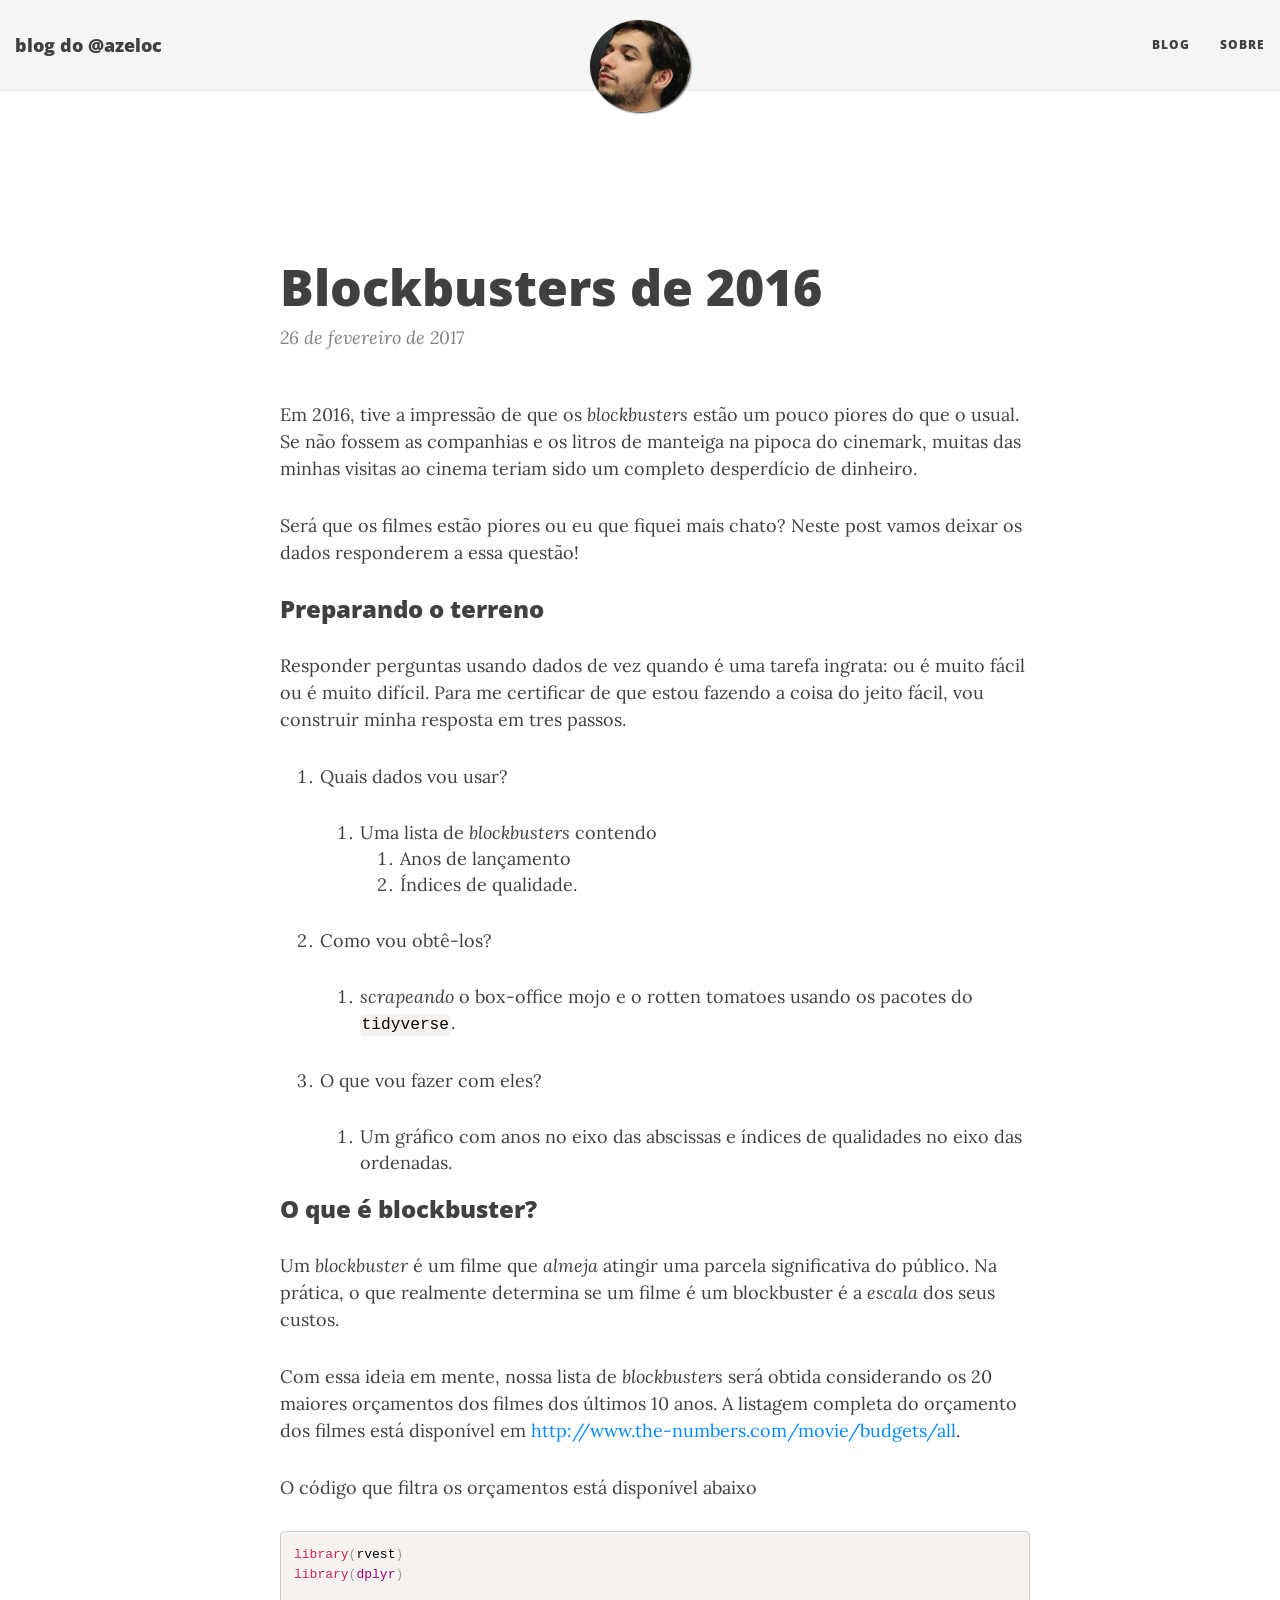
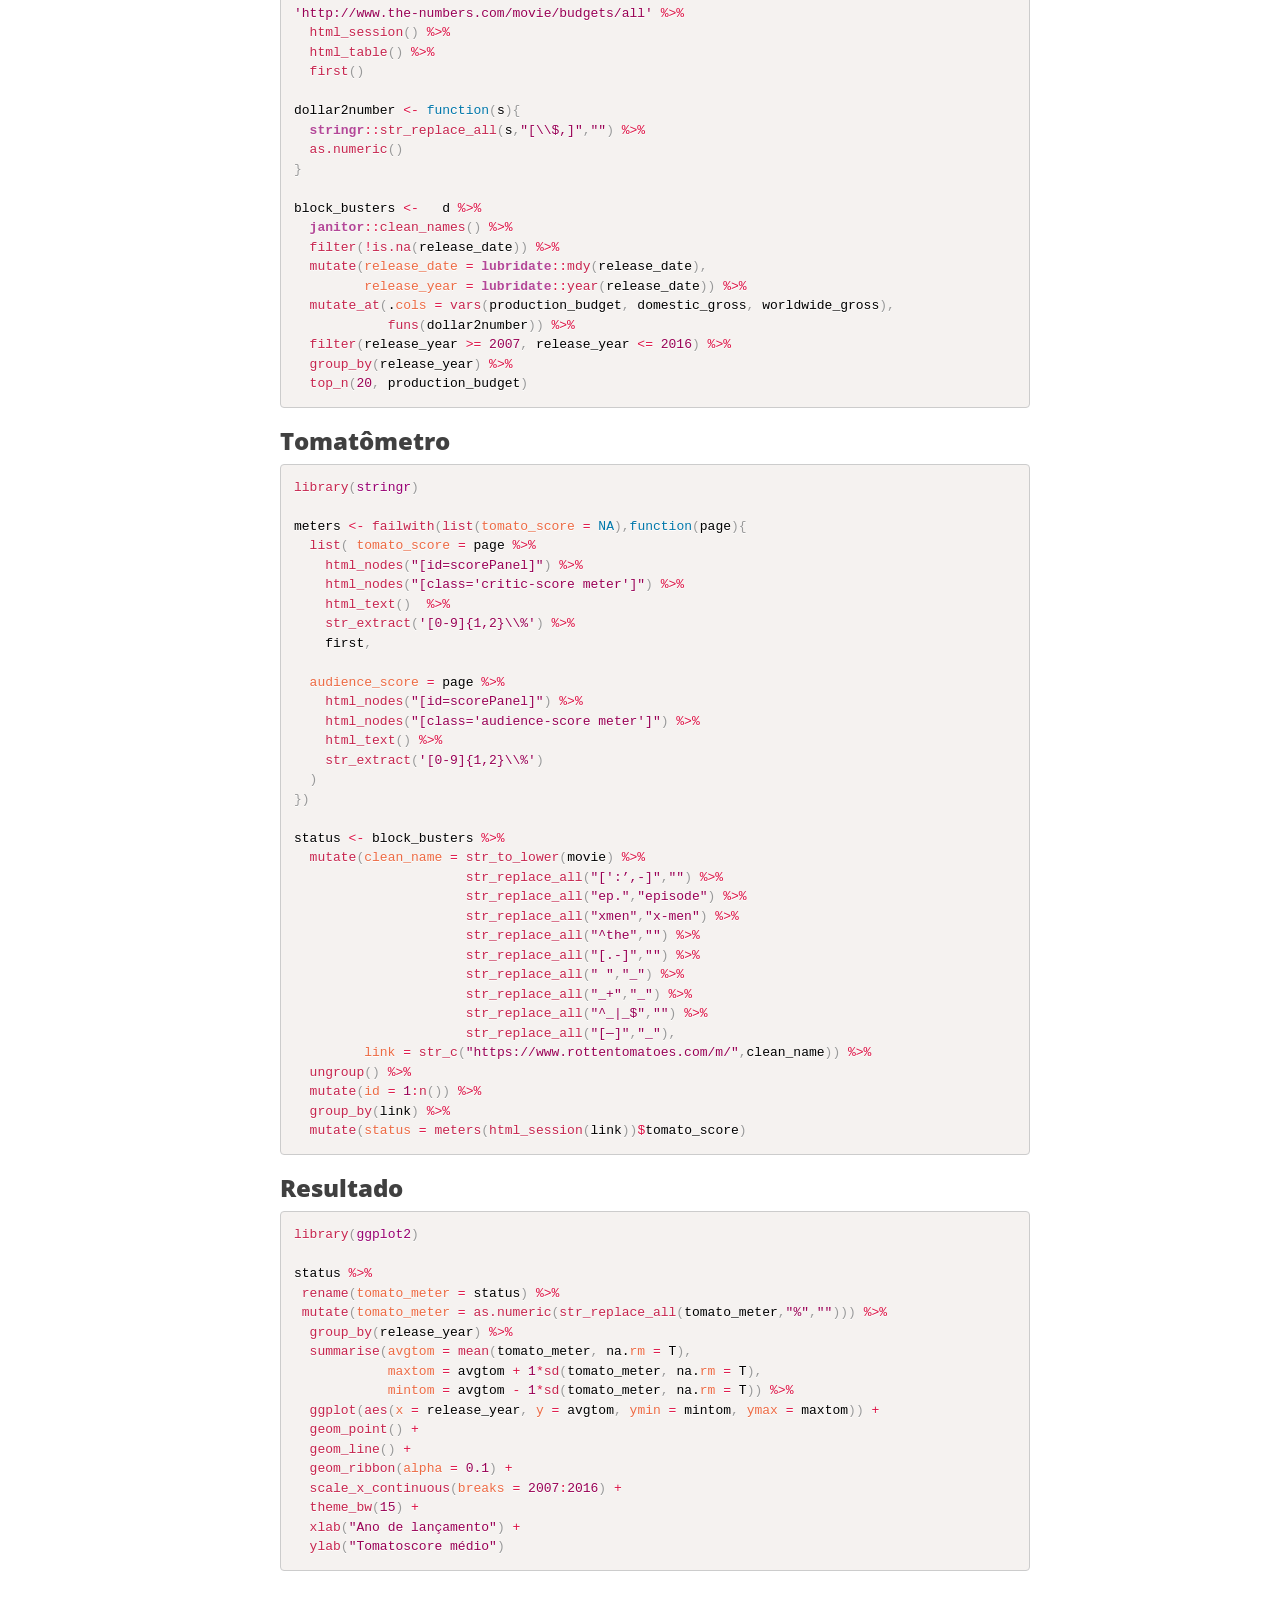
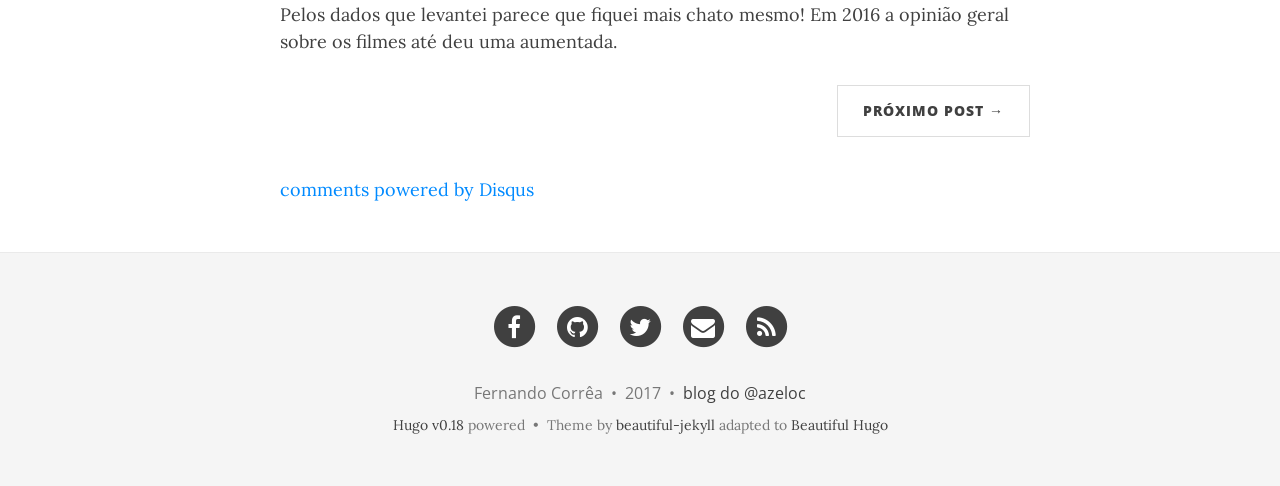
<file: post/2017-02-22-blockbusters-de-2016/index.html>
<!DOCTYPE html>
<html lang="en">

  <head>
  <meta charset="utf-8" />
  <meta http-equiv="X-UA-Compatible" content="IE=edge">
  <meta name="viewport" content="width=device-width, initial-scale=1.0, maximum-scale=1.0">

  <title>Blockbusters de 2016</title>
  
  <meta name="author" content="Fernando Corrêa"/>
  <meta name="generator" content="Hugo 0.18" />
  <link href='https://azeloc.github.io/img/favicon.ico' rel='icon' type='image/x-icon'/>

  <link rel="alternate" href="https://azeloc.github.io/index.xml" type="application/rss+xml" title="blog do @azeloc">

  <link rel="stylesheet" href="https://maxcdn.bootstrapcdn.com/font-awesome/4.5.0/css/font-awesome.min.css" />
  <link rel="stylesheet" href="https://azeloc.github.io/css/bootstrap.min.css" />
  <link rel="stylesheet" href="https://azeloc.github.io/css/main.css" />
  <link rel="stylesheet" href="https://fonts.googleapis.com/css?family=Lora:400,700,400italic,700italic" />
  <link rel="stylesheet" href="https://fonts.googleapis.com/css?family=Open+Sans:300italic,400italic,600italic,700italic,800italic,400,300,600,700,800" />
  <link rel="stylesheet" href="https://azeloc.github.io/css/pygment_highlights.css" />
  <link rel="stylesheet" href="https://azeloc.github.io/css/highlight.min.css">
  
  
  <meta property="og:title" content="Blockbusters de 2016" />
  <meta property="og:type" content="website" />
  <meta property="og:url" content="/post/2017-02-22-blockbusters-de-2016/" />
  <meta property="og:image" content="/img/avatar-icon.jpg" />
  <link href="https://azeloc.github.io/css/prism.css" rel="stylesheet" />
</head>


  <body>

    <nav class="navbar navbar-default navbar-fixed-top navbar-custom">
  <div class="container-fluid">
    <div class="navbar-header">
      <button type="button" class="navbar-toggle" data-toggle="collapse" data-target="#main-navbar">
        <span class="sr-only">Toggle navigation</span>
        <span class="icon-bar"></span>
        <span class="icon-bar"></span>
        <span class="icon-bar"></span>
      </button>
      <a class="navbar-brand" href="https://azeloc.github.io/">blog do @azeloc</a>
    </div>

    <div class="collapse navbar-collapse" id="main-navbar">
      <ul class="nav navbar-nav navbar-right">
      
        
          <li>
          <a title="Blog" href="/">Blog</a>
  	      </li>
  	    
      
        
          <li>
          <a title="Sobre" href="about">Sobre</a>
  	      </li>
  	    
      
      </ul>
    </div>

	<div class="avatar-container">
	  <div class="avatar-img-border">
      
          <a title="blog do @azeloc" href="https://azeloc.github.io/">
              <img class="avatar-img" src="https://azeloc.github.io/img/avatar-icon.jpg" alt="blog do @azeloc" />
          </a>
      
	  </div>
	</div>

  </div>
</nav>


    <div role="main" class="container main-content">

      



  

  <header class="header-section ">
  
  <div class="intro-header no-img">
      <div class="container">
    <div class="row">
      <div class="col-lg-8 col-lg-offset-2 col-md-10 col-md-offset-1">
        <div class="post-heading">
          <h1>Blockbusters de 2016</h1>
      
      
      
      <span class="post-meta">26 de fevereiro de 2017</span>
      
        </div>
      </div>
    </div>
  </div>
  </div>
  </header>

	  
      
        <div class="container">
  <div class="row">
    <div class="col-lg-8 col-lg-offset-2 col-md-10 col-md-offset-1">
      <article role="main" class="blog-post">
          <p>Em 2016, tive a impressão de que os <em>blockbusters</em> estão um pouco piores
do que o usual. Se não fossem as companhias e os litros de manteiga na
pipoca do cinemark, muitas das minhas visitas ao cinema teriam sido um
completo desperdício de dinheiro.</p>

<p>Será que os filmes estão piores ou eu que fiquei mais chato? Neste post
vamos deixar os dados responderem a essa questão!</p>

<p></p>

<h3 id="preparando-o-terreno">Preparando o terreno</h3>

<p>Responder perguntas usando dados de vez quando é uma tarefa ingrata: ou
é muito fácil ou é muito difícil. Para me certificar de que estou
fazendo a coisa do jeito fácil, vou construir minha resposta em tres
passos.</p>

<ol>
<li><p>Quais dados vou usar?</p>

<ol>
<li>Uma lista de <em>blockbusters</em> contendo

<ol>
<li>Anos de lançamento</li>
<li>Índices de qualidade.</li>
</ol></li>
</ol></li>

<li><p>Como vou obtê-los?</p>

<ol>
<li><em>scrapeando</em> o box-office mojo e o rotten tomatoes usando os
pacotes do <code>tidyverse</code>.</li>
</ol></li>

<li><p>O que vou fazer com eles?</p>

<ol>
<li>Um gráfico com anos no eixo das abscissas e índices de
qualidades no eixo das ordenadas.</li>
</ol></li>
</ol>

<h3 id="o-que-e-blockbuster">O que é blockbuster?</h3>

<p>Um <em>blockbuster</em> é um filme que <em>almeja</em> atingir uma parcela
significativa do público. Na prática, o que realmente determina se um
filme é um blockbuster é a <em>escala</em> dos seus custos.</p>

<p>Com essa ideia em mente, nossa lista de <em>blockbusters</em> será obtida
considerando os 20 maiores orçamentos dos filmes dos últimos 10 anos. A
listagem completa do orçamento dos filmes está disponível em
<a href="http://www.the-numbers.com/movie/budgets/all">http://www.the-numbers.com/movie/budgets/all</a>.</p>

<p>O código que filtra os orçamentos está disponível abaixo</p>

<pre><code class="language-r">library(rvest)
library(dplyr)

'http://www.the-numbers.com/movie/budgets/all' %&gt;% 
  html_session() %&gt;% 
  html_table() %&gt;% 
  first()
  
dollar2number &lt;- function(s){
  stringr::str_replace_all(s,&quot;[\\$,]&quot;,&quot;&quot;) %&gt;% 
  as.numeric()
}

block_busters &lt;-   d %&gt;% 
  janitor::clean_names() %&gt;% 
  filter(!is.na(release_date)) %&gt;% 
  mutate(release_date = lubridate::mdy(release_date),
         release_year = lubridate::year(release_date)) %&gt;% 
  mutate_at(.cols = vars(production_budget, domestic_gross, worldwide_gross),
            funs(dollar2number)) %&gt;% 
  filter(release_year &gt;= 2007, release_year &lt;= 2016) %&gt;% 
  group_by(release_year) %&gt;% 
  top_n(20, production_budget)
</code></pre>

<h3 id="tomatometro">Tomatômetro</h3>

<pre><code class="language-r">library(stringr)

meters &lt;- failwith(list(tomato_score = NA),function(page){
  list( tomato_score = page %&gt;%
    html_nodes(&quot;[id=scorePanel]&quot;) %&gt;%
    html_nodes(&quot;[class='critic-score meter']&quot;) %&gt;%
    html_text()  %&gt;%
    str_extract('[0-9]{1,2}\\%') %&gt;%
    first,

  audience_score = page %&gt;%
    html_nodes(&quot;[id=scorePanel]&quot;) %&gt;%
    html_nodes(&quot;[class='audience-score meter']&quot;) %&gt;%
    html_text() %&gt;%
    str_extract('[0-9]{1,2}\\%')
  )
})

status &lt;- block_busters %&gt;% 
  mutate(clean_name = str_to_lower(movie) %&gt;% 
                      str_replace_all(&quot;[':’,-]&quot;,&quot;&quot;) %&gt;%
                      str_replace_all(&quot;ep.&quot;,&quot;episode&quot;) %&gt;% 
                      str_replace_all(&quot;xmen&quot;,&quot;x-men&quot;) %&gt;% 
                      str_replace_all(&quot;^the&quot;,&quot;&quot;) %&gt;% 
                      str_replace_all(&quot;[.-]&quot;,&quot;&quot;) %&gt;% 
                      str_replace_all(&quot; &quot;,&quot;_&quot;) %&gt;% 
                      str_replace_all(&quot;_+&quot;,&quot;_&quot;) %&gt;% 
                      str_replace_all(&quot;^_|_$&quot;,&quot;&quot;) %&gt;% 
                      str_replace_all(&quot;[—]&quot;,&quot;_&quot;),
         link = str_c(&quot;https://www.rottentomatoes.com/m/&quot;,clean_name)) %&gt;% 
  ungroup() %&gt;% 
  mutate(id = 1:n()) %&gt;% 
  group_by(link) %&gt;% 
  mutate(status = meters(html_session(link))$tomato_score)
</code></pre>

<h3 id="resultado">Resultado</h3>

<pre><code class="language-r">library(ggplot2)

status %&gt;% 
 rename(tomato_meter = status) %&gt;% 
 mutate(tomato_meter = as.numeric(str_replace_all(tomato_meter,&quot;%&quot;,&quot;&quot;))) %&gt;% 
  group_by(release_year) %&gt;% 
  summarise(avgtom = mean(tomato_meter, na.rm = T),
            maxtom = avgtom + 1*sd(tomato_meter, na.rm = T),
            mintom = avgtom - 1*sd(tomato_meter, na.rm = T)) %&gt;% 
  ggplot(aes(x = release_year, y = avgtom, ymin = mintom, ymax = maxtom)) +
  geom_point() +
  geom_line() +
  geom_ribbon(alpha = 0.1) +
  scale_x_continuous(breaks = 2007:2016) +
  theme_bw(15) +
  xlab(&quot;Ano de lançamento&quot;) +
  ylab(&quot;Tomatoscore médio&quot;)
</code></pre>

<p>Pelos dados que levantei parece que fiquei mais chato mesmo! Em 2016 a
opinião geral sobre os filmes até deu uma aumentada.</p>
      </article>

      <ul class="pager blog-pager">
        
        
        <li class="next">
          <a href="https://azeloc.github.io/post/2017-02-21-regressao-heterocedastica/" data-toggle="tooltip" data-placement="top" title="Regressão heterocedástica em R"> Próximo post &rarr;</a>
        </li>
        
      </ul>

      
      <div class="disqus-comments">
        <div id="disqus_thread"></div>
<script type="text/javascript">
    var disqus_shortname = 'azeloc-github-io';
    var disqus_identifier = 'https:\/\/azeloc.github.io\/post\/2017-02-22-blockbusters-de-2016\/';
    var disqus_title = 'Blockbusters de 2016';
    var disqus_url = 'https:\/\/azeloc.github.io\/post\/2017-02-22-blockbusters-de-2016\/';

    (function() {
        var dsq = document.createElement('script'); dsq.type = 'text/javascript'; dsq.async = true;
        dsq.src = '//' + disqus_shortname + '.disqus.com/embed.js';
        (document.getElementsByTagName('head')[0] || document.getElementsByTagName('body')[0]).appendChild(dsq);
    })();
</script>
<noscript>Please enable JavaScript to view the <a href="http://disqus.com/?ref_noscript">comments powered by Disqus.</a></noscript>
<a href="http://disqus.com" class="dsq-brlink">comments powered by <span class="logo-disqus">Disqus</span></a>
      </div>
      

    </div>
  </div>
</div>

      

    </div>

    <footer>
  <div class="container">
    <div class="row">
      <div class="col-lg-8 col-lg-offset-2 col-md-10 col-md-offset-1">
        <ul class="list-inline text-center footer-links">
          
          <li>
            <a href="https://www.facebook.com/fernando.filho.58" title="Facebook">
              <span class="fa-stack fa-lg">
                <i class="fa fa-circle fa-stack-2x"></i>
                <i class="fa fa-facebook fa-stack-1x fa-inverse"></i>
              </span>
            </a>
          </li>
          
          
          <li>
            <a href="https://github.com/azeloc" title="GitHub">
              <span class="fa-stack fa-lg">
                <i class="fa fa-circle fa-stack-2x"></i>
                <i class="fa fa-github fa-stack-1x fa-inverse"></i>
              </span>
            </a>
          </li>
          
		      
          <li>
            <a href="https://twitter.com/azeloc" title="Twitter">
              <span class="fa-stack fa-lg">
                <i class="fa fa-circle fa-stack-2x"></i>
                <i class="fa fa-twitter fa-stack-1x fa-inverse"></i>
              </span>
            </a>
          </li>
          
		      
          <li>
            <a href="mailto:fcorrea@abjur.org.br" title="Email me">
              <span class="fa-stack fa-lg">
                <i class="fa fa-circle fa-stack-2x"></i>
                <i class="fa fa-envelope fa-stack-1x fa-inverse"></i>
              </span>
            </a>
          </li>
          
		      
	    	  
          
          

    		  <li>
      			<a href="https://azeloc.github.io/index.xml" title="RSS">
      			  <span class="fa-stack fa-lg">
        				<i class="fa fa-circle fa-stack-2x"></i>
        				<i class="fa fa-rss fa-stack-1x fa-inverse"></i>
      			  </span>
      			</a>
    		  </li>		

        </ul>
        <p class="credits copyright text-muted">
    	  Fernando Corrêa
    	  &nbsp;&bull;&nbsp;
    	  2017
    		  
    	  
    	  &nbsp;&bull;&nbsp;
    	  <a href="https://azeloc.github.io/">blog do @azeloc</a>
    	  
  	    </p>
  	    
    	<p class="credits theme-by text-muted">
          <a href="http://gohugo.io">Hugo v0.18</a> powered &nbsp;&bull;&nbsp; Theme by <a href="http://deanattali.com/beautiful-jekyll/">beautiful-jekyll</a> adapted to <a href="https://github.com/1138-4EB/beautifulhugo">Beautiful Hugo</a>
          
    	</p>
      </div>
    </div>
  </div>
</footer>

<script src="https://azeloc.github.io/js/jquery-1.11.2.min.js"></script>
<script src="https://azeloc.github.io/js/bootstrap.min.js"></script>
<script src="https://azeloc.github.io/js/main.js"></script>
   <script type = "text/javascript"> 
  var pres = document.getElementsByTagName("pre");
  var codes = document.getElementsByTagName("code");
  
  for (i=0;i<pres.length;i++) {
    pres[i].className = "language-r";
  }
  
  for (i=0;i<codes.length;i++) {
    codes[i].className = "language-r";
  } 
</script>
<script src="https://azeloc.github.io/js/prism.js"></script> 
   <script type="text/javascript"
  src="https://cdn.mathjax.org/mathjax/latest/MathJax.js?config=TeX-AMS-MML_HTMLorMML">
</script>
<script type="text/x-mathjax-config">
  MathJax.Hub.Queue(function() {
    
    
    
    var all = MathJax.Hub.getAllJax(), i;
    for(i = 0; i < all.length; i += 1) {
        all[i].SourceElement().parentNode.className += ' has-jax';
    }
});

MathJax.Hub.Config({
  "HTML-CSS": {
    preferredFont: "STIX"  }
});
</script>
   


  </body>
</html>
</file>
